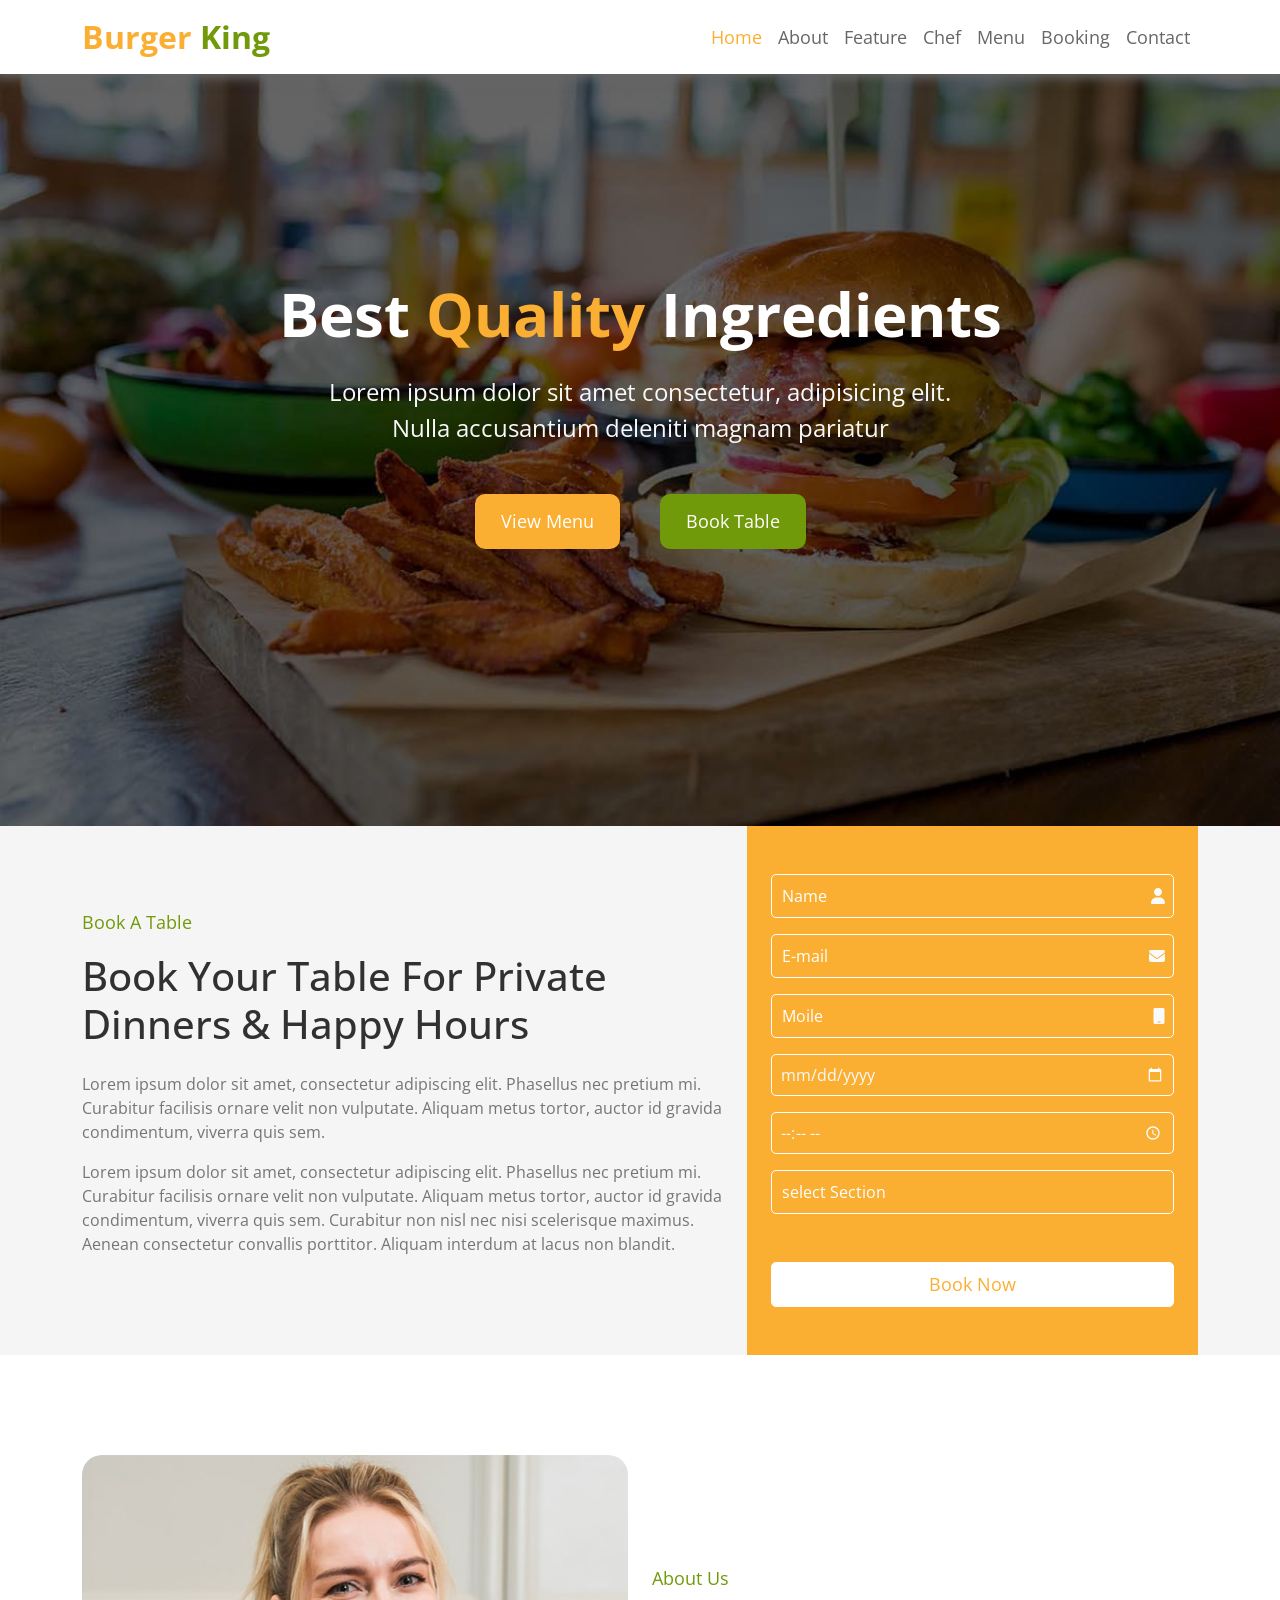
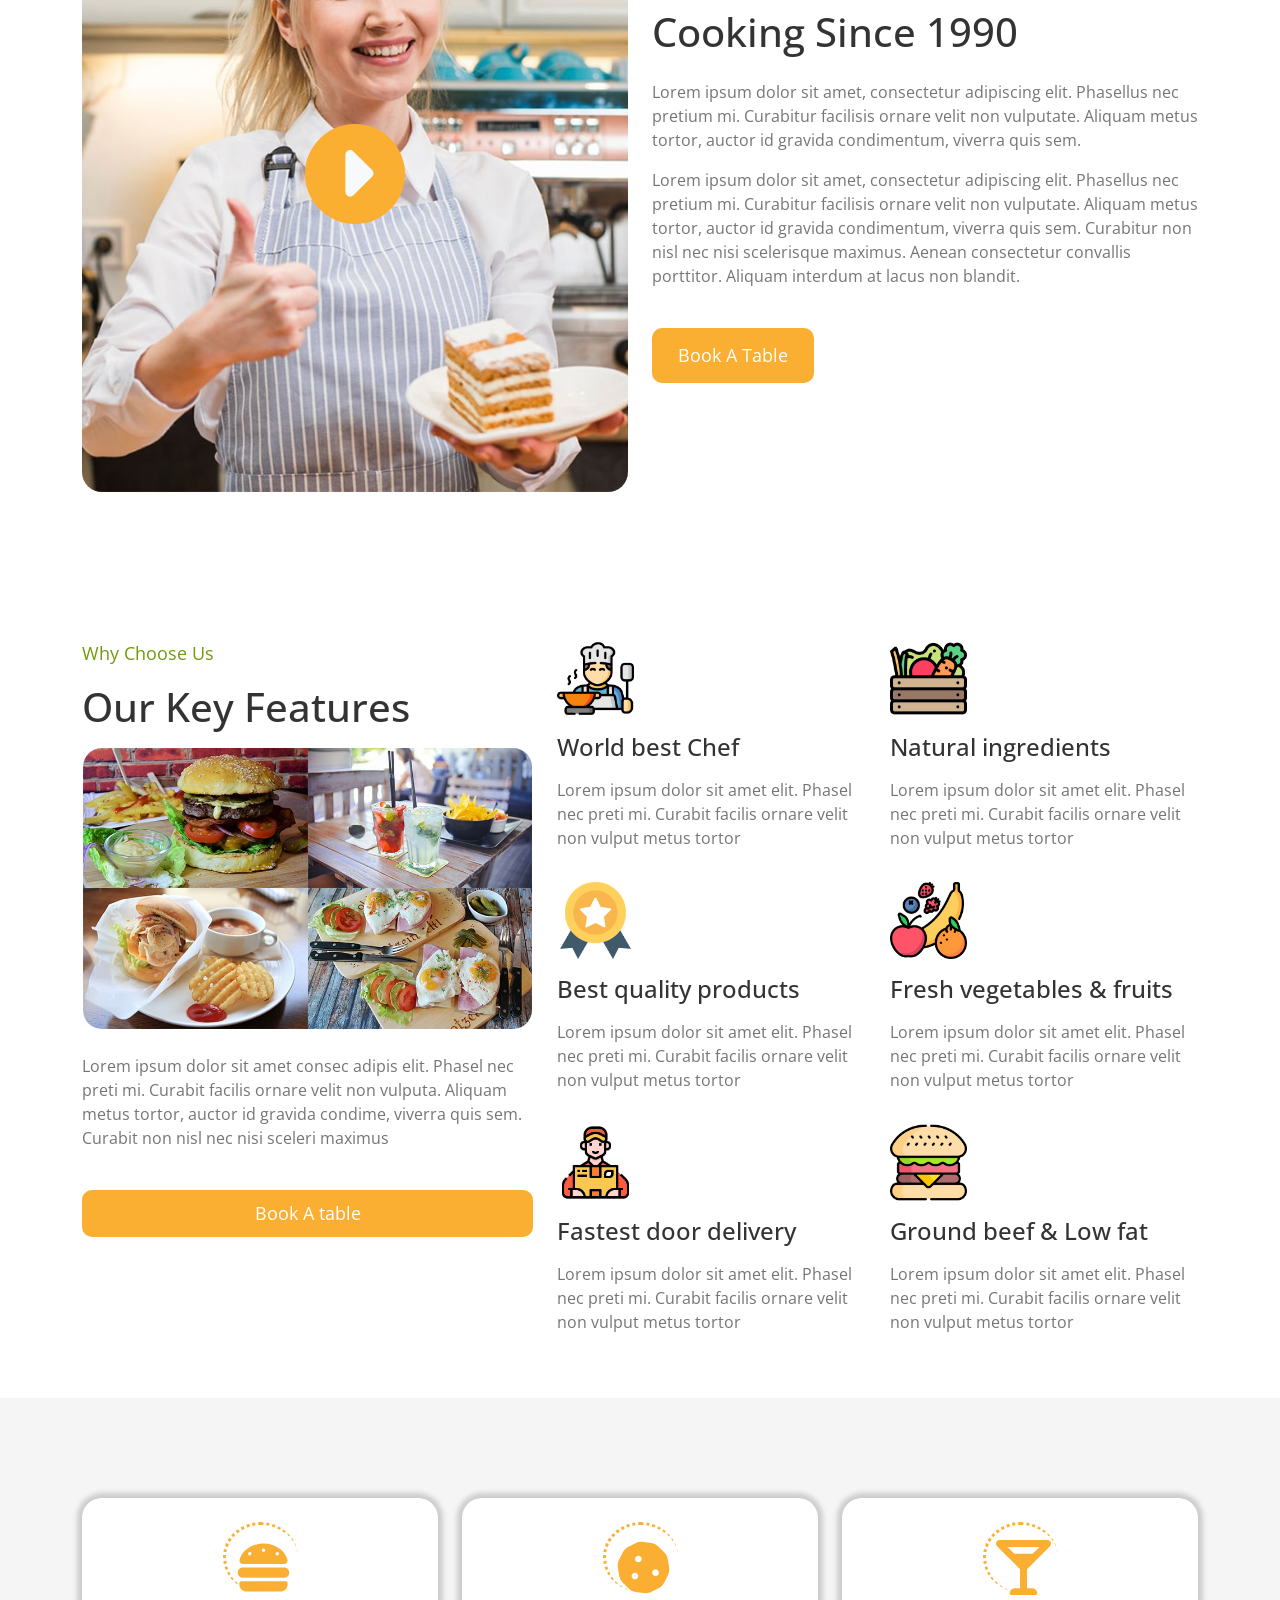
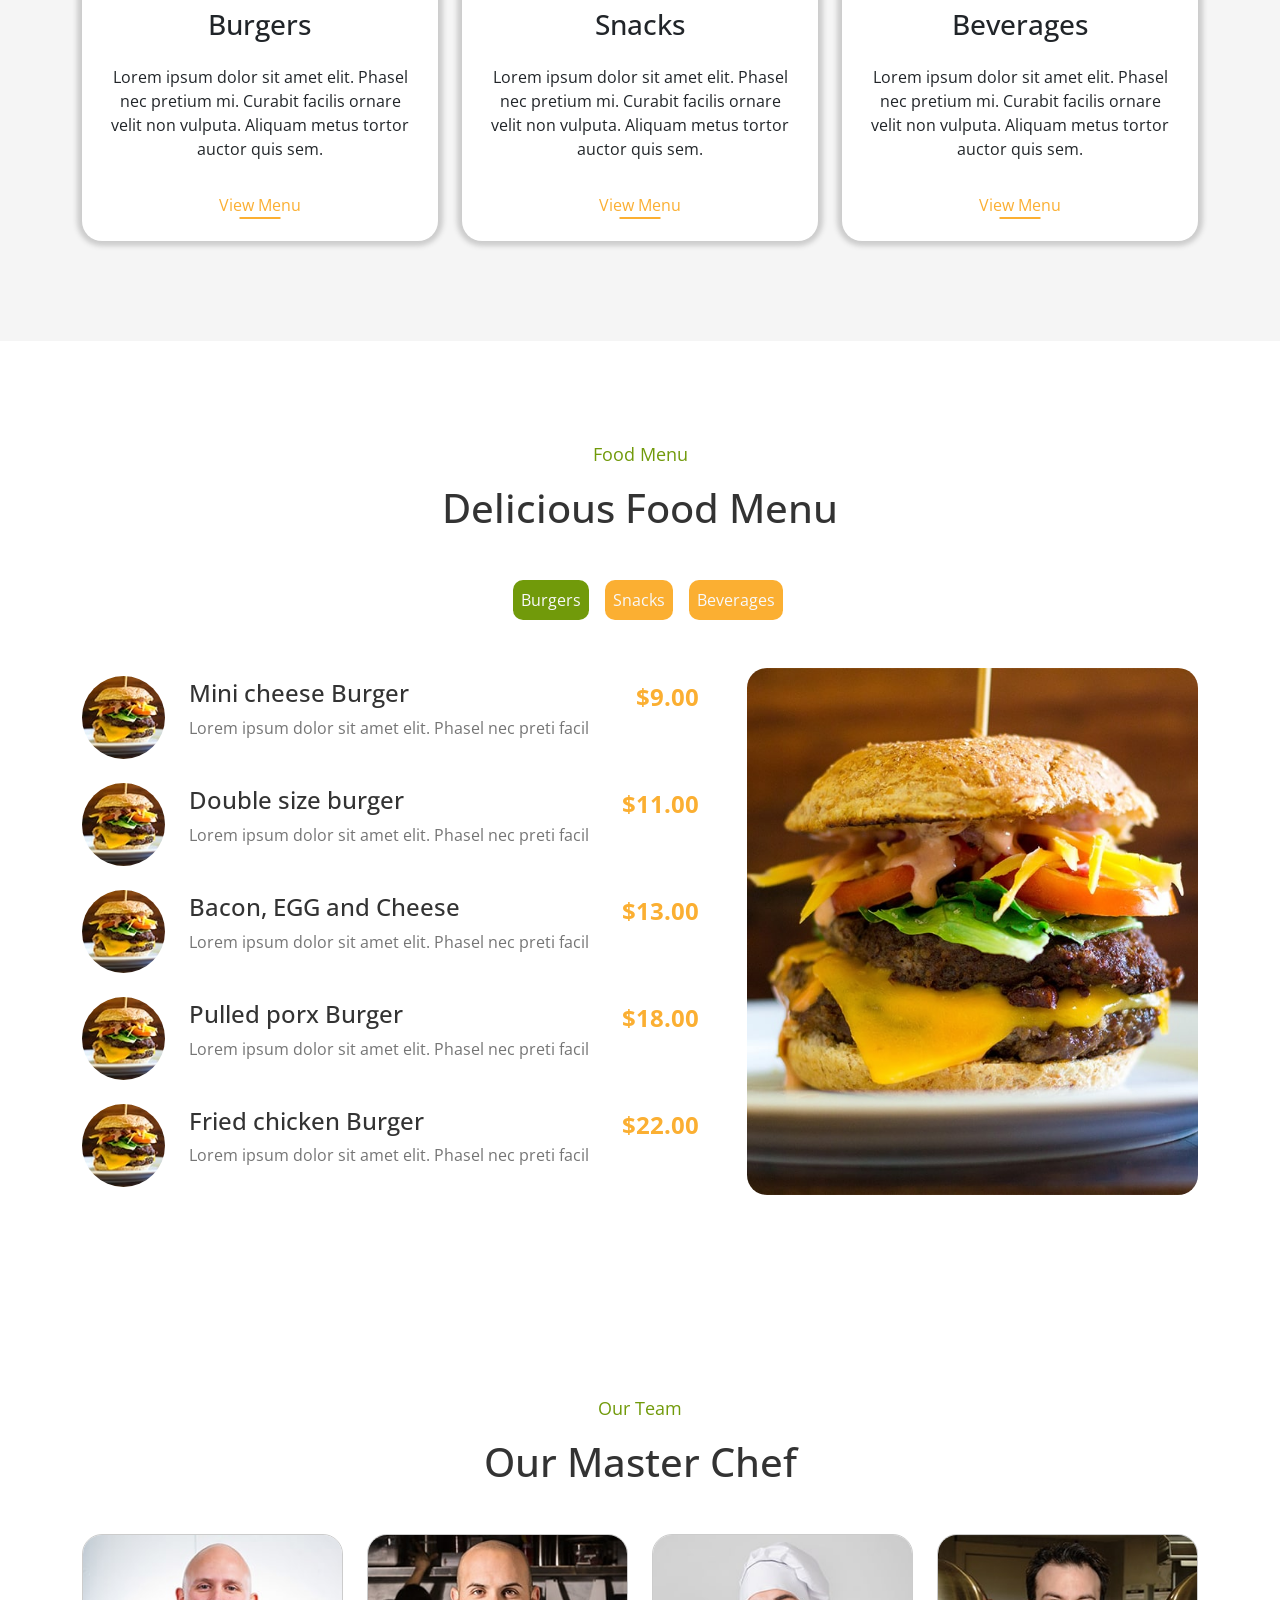
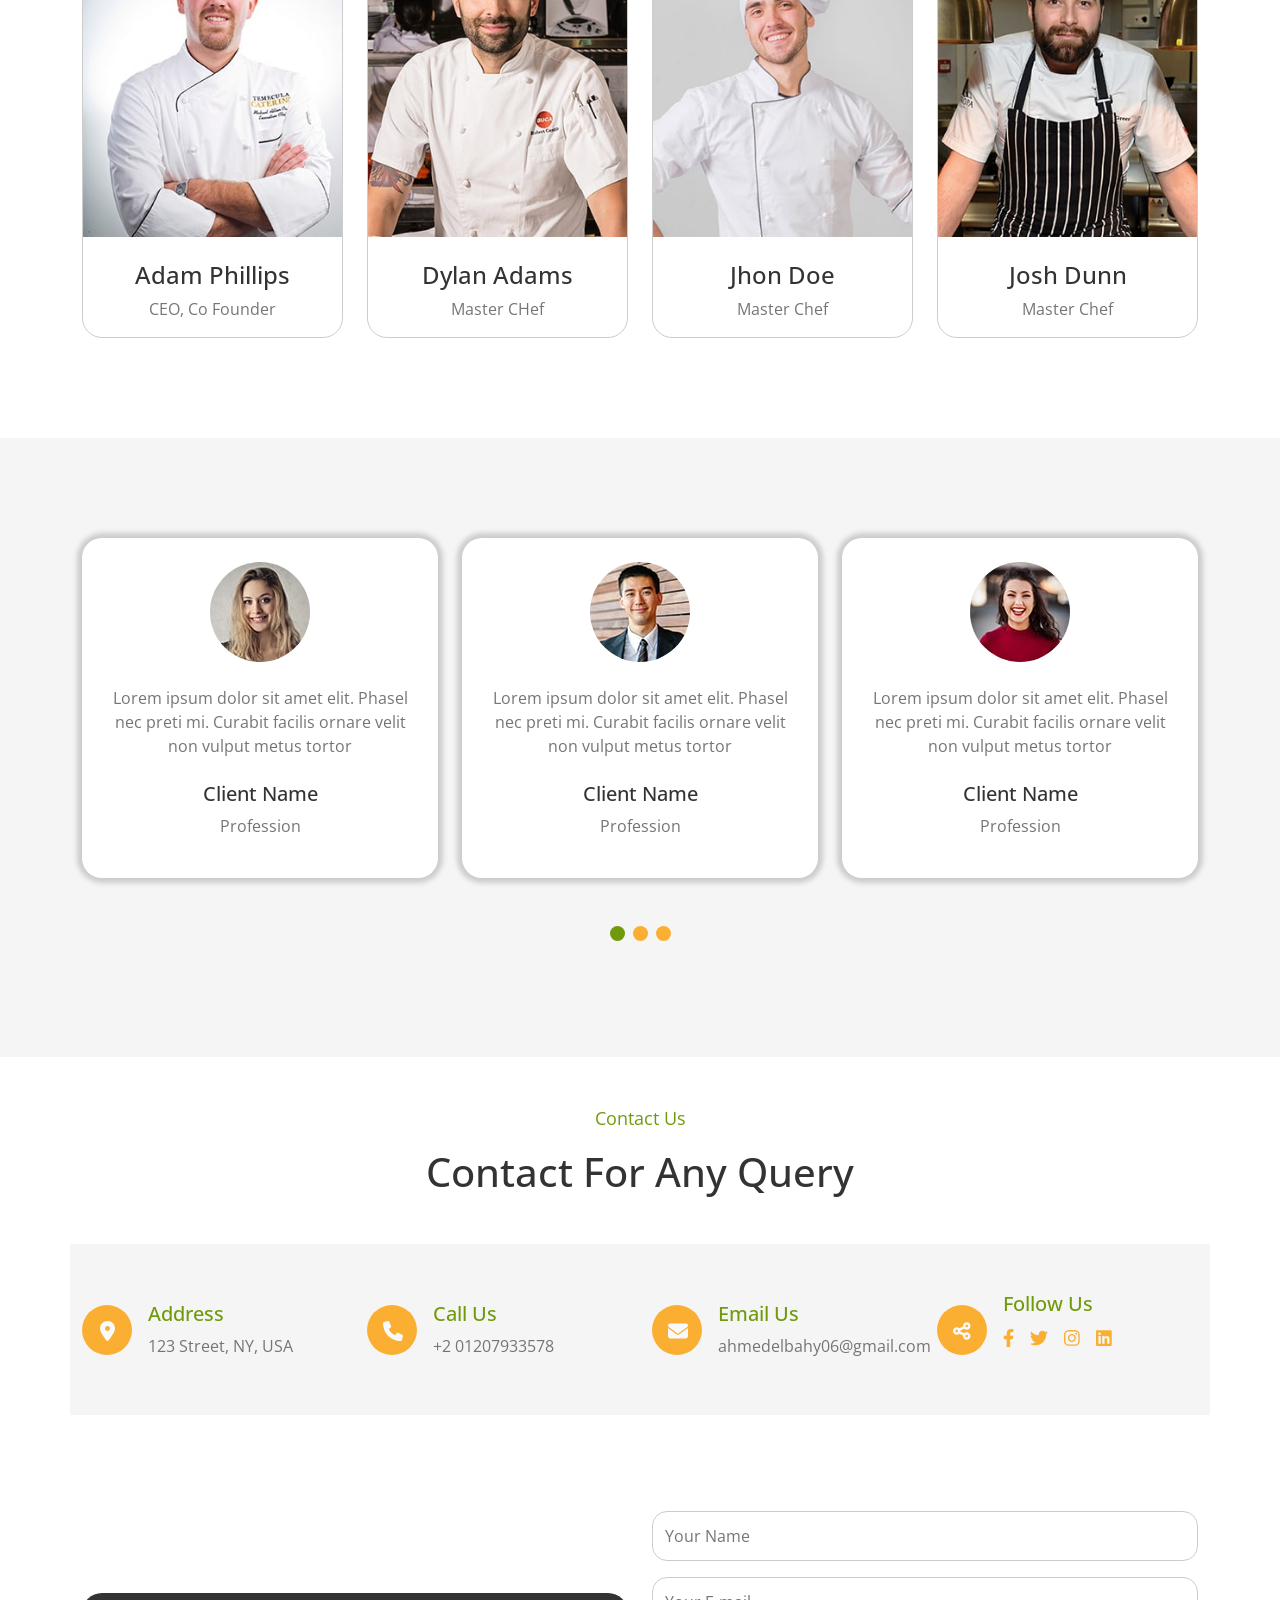
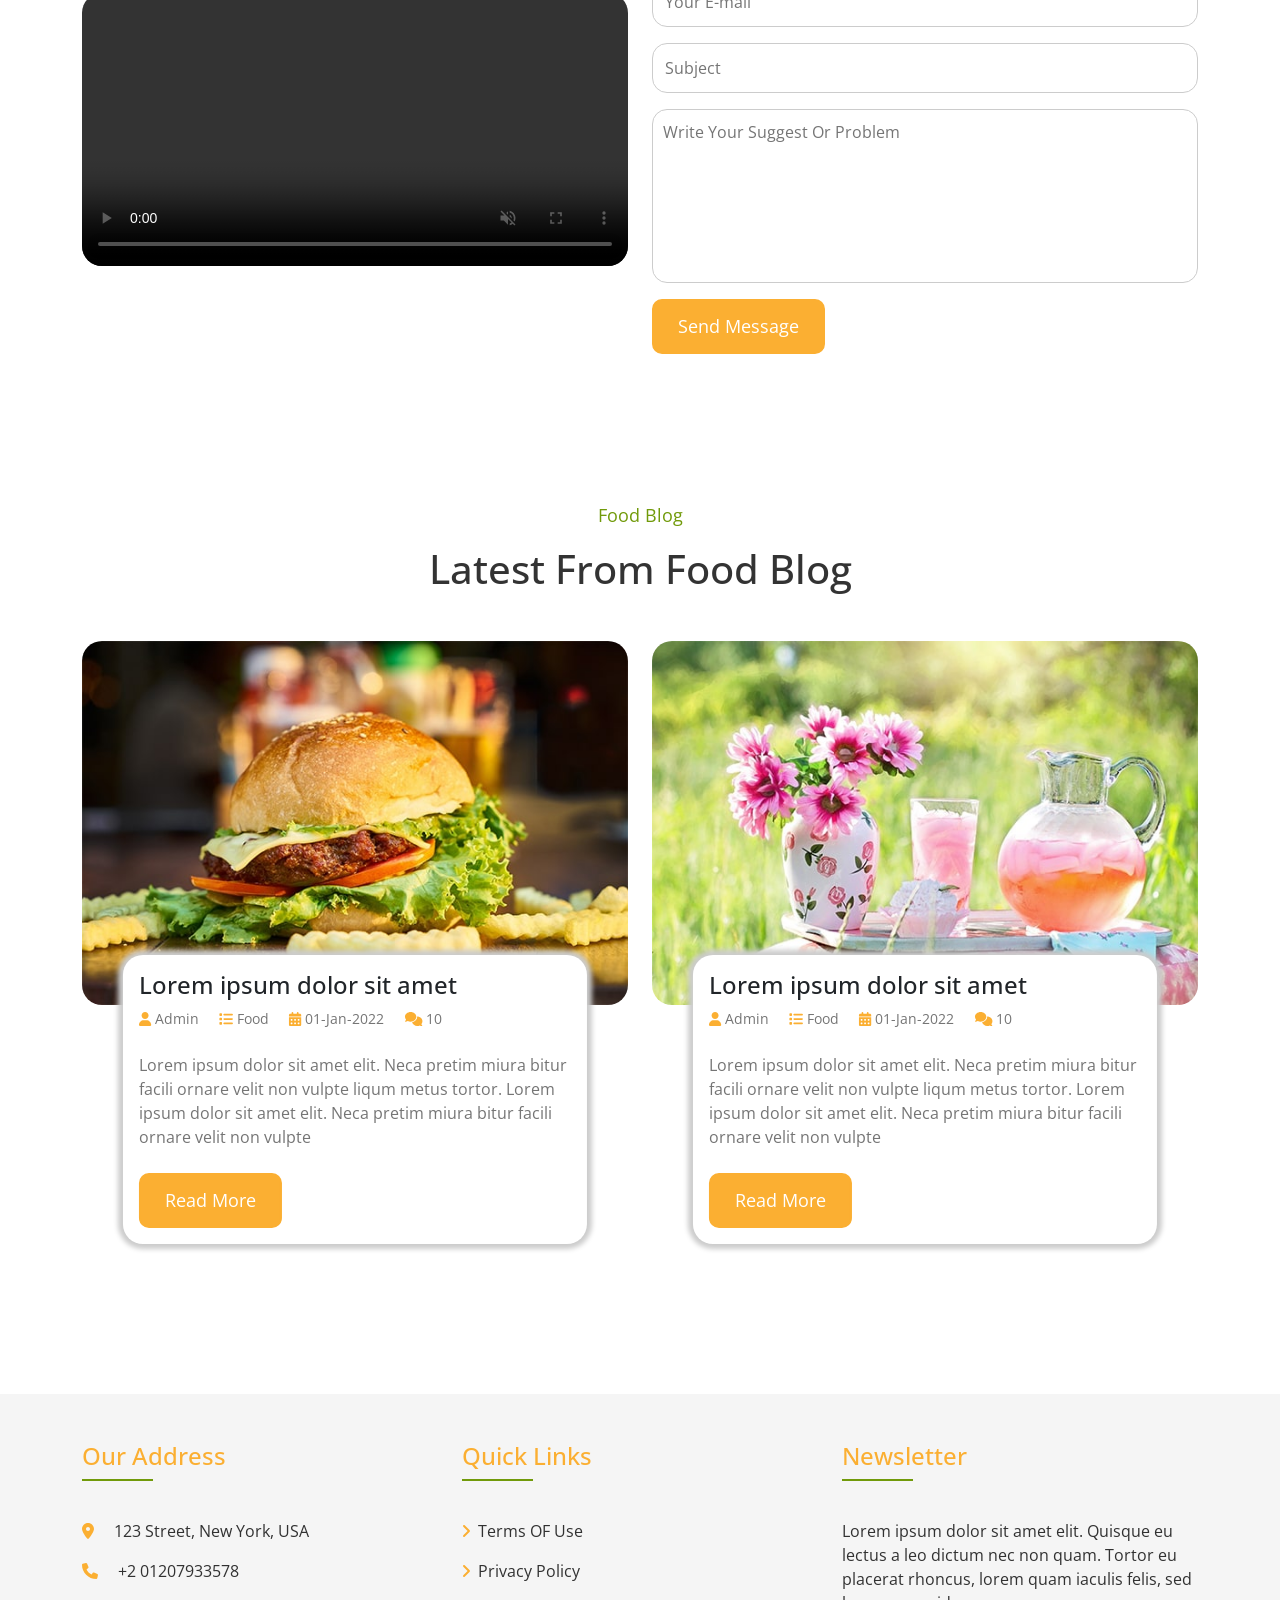
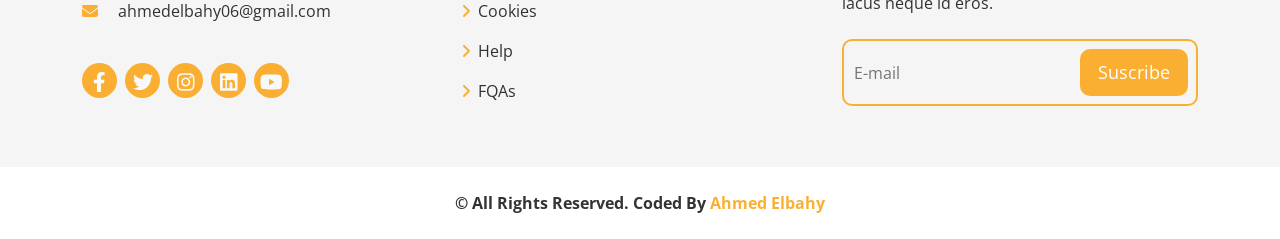
<file: index.html>
<!DOCTYPE html>
<html lang="en">

<head>
    <meta charset="UTF-8">
    <meta http-equiv="X-UA-Compatible" content="IE=edge">
    <meta name="viewport" content="width=device-width, initial-scale=1.0">
    <title>Burger King</title>
    <!-- CSS style -->
    <link rel="stylesheet" href="css/all.min.css">
    <link rel="stylesheet" href="css/bootstrap.min.css">
    <link rel="stylesheet" href="css/burger_king.css">
    <link rel="preconnect" href="https://fonts.googleapis.com">
    <link rel="preconnect" href="https://fonts.gstatic.com" crossorigin>
    <link href="https://fonts.googleapis.com/css2?family=Open+Sans:wght@300;400;500;600;700;800&display=swap"
        rel="stylesheet">
</head>

<body>
    <!-- Navbar -->
    <nav class="navbar navbar-expand-lg fixed-top w-100 bg-white">
        <div class="container">
            <a class="navbar-brand fs-2 fw-bold" href="#">Burger <span>King</span></a>
            <button class="navbar-toggler" type="button" data-bs-toggle="collapse"
                data-bs-target="#navbarSupportedContent" aria-controls="navbarSupportedContent" aria-expanded="false"
                aria-label="Toggle navigation">
                <i class="fa-solid fa-bars"></i>
            </button>
            <div class="collapse navbar-collapse" id="navbarSupportedContent">
                <ul class="navbar-nav ms-auto mb-2 mb-lg-0">
                    <li class="nav-item">
                        <a class="nav-link active" aria-current="page" href="#">Home</a>
                    </li>
                    <li class="nav-item">
                        <a class="nav-link" href="#about">About</a>
                    </li>
                    <li class="nav-item">
                        <a class="nav-link" href="#feature">Feature</a>
                    </li>
                    <li class="nav-item">
                        <a class="nav-link" href="#chef">Chef</a>
                    </li>
                    <li class="nav-item">
                        <a class="nav-link" href="#menu">Menu</a>
                    </li>
                    <li class="nav-item">
                        <a class="nav-link" href="#booking">Booking</a>
                    </li>
                    <li class="nav-item">
                        <a class="nav-link" href="#contact">Contact</a>
                    </li>
                </ul>
            </div>
        </div>
    </nav>
    <!-- Landing -->
    <div class="landing text-center position-relative d-flex justify-content-center align-items-center">
        <div class="container">
            <h2>Best <span>Quality</span> Ingredients</h2>
            <p class="text-light fs-4 mt-4 mb-5">Lorem ipsum dolor sit amet consectetur, adipisicing elit.<br> Nulla accusantium deleniti magnam pariatur</p>
            <div class="d-flex justify-content-center align-items-center gap-4 flex-wrap">
                <a class="btn main-btn me-3" href="#">View Menu</a>
                <a class="btn main-btn book" href="#">Book Table</a>
            </div>
        </div>
    </div>
    <!-- Booking -->
    <div class="booking" id="booking">
        <div class="container">
            <div class="row align-items-center">
                <div class="col-lg-7 mb-4 mb-lg-0">
                    <div class="booking-text text-center text-lg-start">
                        <div class="main-heading">
                            <p>Book A Table</p>
                            <h2>Book Your Table For Private Dinners & Happy Hours</h2>
                        </div>
                        <p class="mt-4">Lorem ipsum dolor sit amet, consectetur adipiscing elit. Phasellus nec pretium
                            mi. Curabitur facilisis ornare velit non vulputate. Aliquam metus tortor, auctor id gravida
                            condimentum, viverra quis sem.</p>
                        <p>Lorem ipsum dolor sit amet, consectetur adipiscing elit. Phasellus nec pretium mi. Curabitur
                            facilisis ornare velit non vulputate. Aliquam metus tortor, auctor id gravida condimentum,
                            viverra quis sem. Curabitur non nisl nec nisi scelerisque maximus. Aenean consectetur
                            convallis porttitor. Aliquam interdum at lacus non blandit.</p>
                    </div>
                </div>
                <div class="col-lg-5">
                    <div class="booking-form pt-5 pb-5 ps-4 pe-4">
                        <form name="booking" action="#">
                            <div class="enter-data d-flex justify-content-between align-items-center p-2 mb-3">
                                <input class="d-block w-100" type="text" placeholder="Name">
                                <i class="fa-solid fa-user text-light d-inline-block"></i>
                            </div>
                            <div class="enter-data d-flex justify-content-between align-items-center p-2 mb-3">
                                <input class="d-block w-100" type="email" placeholder="E-mail">
                                <i class="fa-solid fa-envelope text-light d-inline-block"></i>
                            </div>
                            <div class="enter-data d-flex justify-content-between align-items-center p-2 mb-3">
                                <input class="d-block w-100" type="tel" placeholder="Moile">
                                <i class="fa-solid fa-mobile text-light d-inline-block"></i>
                            </div>
                            <div class="enter-data d-flex justify-content-between align-items-center p-2 mb-3">
                                <input class="d-block w-100 text-light" type="date" placeholder="date">
                            </div>
                            <div class="enter-data d-flex justify-content-between align-items-center p-2 mb-3">
                                <input class="d-block w-100 text-light" type="time" placeholder="date">
                            </div>
                            <div class="enter-data d-flex justify-content-between align-items-center p-2 mb-5">
                                <input class="d-block w-100 text-light" list="kind" placeholder="select Section">
                                <datalist id="kind">
                                    <option value="Noraml" selected></option>
                                    <option value="Silver" selected></option>
                                    <option value="Vip" selected></option>
                                    <option value="Gold" selected></option>
                                </datalist>
                            </div>
                            <input class="d-block p-2 w-100" type="submit" value="Book Now">
                        </form>
                    </div>
                </div>
            </div>
        </div>
    </div>
    <!-- About -->
    <div class="about text-center text-lg-start" id="about">
        <div class="container">
            <div class="row align-items-center">
                <div class="col-lg-6 mb-5 mb-lg-0">
                    <div class="image position-relative">
                        <img class="img-fluid" src="images/about.jpg" alt="about">
                        <a class="btn rounded-circle d-block position-absolute d-flex align-items-center justify-content-center"
                            href="#"><i class="fa-solid fa-caret-right text-light "></i></a>
                    </div>
                </div>
                <div class="col-lg-6">
                    <div class="about-text">
                        <div class="main-heading">
                            <p>About Us</p>
                            <h2>Cooking Since 1990</h2>
                        </div>
                        <p class="mt-4">Lorem ipsum dolor sit amet, consectetur adipiscing elit. Phasellus nec pretium
                            mi. Curabitur facilisis ornare velit non vulputate. Aliquam metus tortor, auctor id gravida
                            condimentum, viverra quis sem.</p>
                        <p>Lorem ipsum dolor sit amet, consectetur adipiscing elit. Phasellus nec pretium mi. Curabitur
                            facilisis ornare velit non vulputate. Aliquam metus tortor, auctor id gravida condimentum,
                            viverra quis sem. Curabitur non nisl nec nisi scelerisque maximus. Aenean consectetur
                            convallis porttitor. Aliquam interdum at lacus non blandit.</p>
                        <a class="btn main-btn mt-4" href="#booking">Book A Table</a>
                    </div>
                </div>
            </div>
        </div>
    </div>
    <!-- Features -->
    <div class="feature pt-5 pb-5" id="feature">
        <div class="container">
            <div class="row">
                <div class="col-lg-5 mb-4 mb-lg-0">
                    <div class="feature-text">
                        <div class="main-heading">
                            <p>Why Choose Us</p>
                            <h2>Our Key Features</h2>
                        </div>
                        <div class="images mt-3 mb-4 d-flex flex-wrap overflow-hidden">
                            <div class="image overflow-hidden w-50">
                                <img class="img-fluid" src="images/feature-1.jpg" alt="feature">
                            </div>
                            <div class="image overflow-hidden w-50">
                                <img class="img-fluid" src="images/feature-2.jpg" alt="feature">
                            </div>
                            <div class="image overflow-hidden w-50">
                                <img class="img-fluid" src="images/feature-3.jpg" alt="feature">
                            </div>
                            <div class="image overflow-hidden w-50">
                                <img class="img-fluid" src="images/feature-4.jpg" alt="feature">
                            </div>
                        </div>
                        <p>Lorem ipsum dolor sit amet consec adipis elit. Phasel nec preti mi. Curabit facilis ornare
                            velit non vulputa. Aliquam metus tortor, auctor id gravida condime, viverra quis sem.
                            Curabit non nisl nec nisi sceleri maximus</p>
                        <a class="btn main-btn w-100 mt-4 p-2" href="#booking">Book A table</a>
                    </div>
                </div>
                <div class="col-lg-7">
                    <div class="feature-content text-center text-md-start">
                        <div class="row">
                            <div class="col-md-6 mb-3 mb-md-0">
                                <div
                                    class="feat d-flex flex-column justify-content-between align-items-center align-items-md-start position-relative">
                                    <img class="img-fluid w-25" src="images/cooking.png" alt="chef">
                                    <h4 class="mt-3 mb-3">World best Chef</h4>
                                    <p>Lorem ipsum dolor sit amet elit. Phasel nec preti mi. Curabit facilis ornare
                                        velit non vulput metus tortor</p>
                                </div>
                            </div>
                            <div class="col-md-6">
                                <div
                                    class="feat d-flex flex-column justify-content-between align-items-center align-items-md-start position-relative">
                                    <img class="img-fluid w-25" src="images/harvest.png" alt="chef">
                                    <h4 class="mt-3 mb-3">Natural ingredients</h4>
                                    <p>Lorem ipsum dolor sit amet elit. Phasel nec preti mi. Curabit facilis ornare
                                        velit non vulput metus tortor</p>
                                </div>
                            </div>
                        </div>
                        <div class="row mt-3 mb-3">
                            <div class="col-md-6 mb-3 mb-md-0">
                                <div
                                    class="feat d-flex flex-column justify-content-between align-items-center align-items-md-start position-relative">
                                    <img class="img-fluid w-25" src="images/medal.png" alt="chef">
                                    <h4 class="mt-3 mb-3">Best quality products</h4>
                                    <p>Lorem ipsum dolor sit amet elit. Phasel nec preti mi. Curabit facilis ornare
                                        velit non vulput metus tortor</p>
                                </div>
                            </div>
                            <div class="col-md-6">
                                <div
                                    class="feat d-flex flex-column justify-content-between align-items-center align-items-md-start position-relative">
                                    <img class="img-fluid w-25" src="images/fruits.png" alt="chef">
                                    <h4 class="mt-3 mb-3">Fresh vegetables & fruits</h4>
                                    <p>Lorem ipsum dolor sit amet elit. Phasel nec preti mi. Curabit facilis ornare
                                        velit non vulput metus tortor</p>
                                </div>
                            </div>
                        </div>
                        <div class="row">
                            <div class="col-md-6 mb-3 mb-md-0">
                                <div
                                    class="feat d-flex flex-column justify-content-between align-items-center align-items-md-start position-relative">
                                    <img class="img-fluid w-25" src="images/delivery-man.png" alt="chef">
                                    <h4 class="mt-3 mb-3">Fastest door delivery</h4>
                                    <p>Lorem ipsum dolor sit amet elit. Phasel nec preti mi. Curabit facilis ornare
                                        velit non vulput metus tortor</p>
                                </div>
                            </div>
                            <div class="col-md-6">
                                <div
                                    class="feat d-flex flex-column justify-content-between align-items-center align-items-md-start position-relative">
                                    <img class="img-fluid w-25" src="images/burger.png" alt="chef">
                                    <h4 class="mt-3 mb-3">Ground beef & Low fat</h4>
                                    <p>Lorem ipsum dolor sit amet elit. Phasel nec preti mi. Curabit facilis ornare
                                        velit non vulput metus tortor</p>
                                </div>
                            </div>
                        </div>
                    </div>
                </div>
            </div>
        </div>
    </div>
    <!-- Products -->
    <div class="products text-center">
        <div class="container">
            <div class="row align-items-center justify-content-center">
                <div class="col-lg-4 col-md-6 mb-4 mb-lg-0">
                    <div class="product bg-white p-4 d-flex flex-column gap-3 align-items-center">
                        <div class="icon">
                            <i class="fa-solid fa-burger product-icon d-block position-relative text-center"></i>
                        </div>
                        <h3>Burgers</h3>
                        <p>Lorem ipsum dolor sit amet elit. Phasel nec pretium mi. Curabit facilis ornare velit non
                            vulputa. Aliquam metus tortor auctor quis sem.</p>
                        <a class="d-block position-relative" href="#menu">View Menu</a>
                    </div>
                </div>
                <div class="col-lg-4 col-md-6 mb-4 mb-lg-0">
                    <div class="product bg-white p-4 d-flex flex-column gap-3 align-items-center">
                        <div class="icon">
                            <i class="fa-solid fa-cookie product-icon d-block position-relative text-center"></i>
                        </div>
                        <h3>Snacks</h3>
                        <p>Lorem ipsum dolor sit amet elit. Phasel nec pretium mi. Curabit facilis ornare velit non
                            vulputa. Aliquam metus tortor auctor quis sem.</p>
                        <a class="d-block position-relative" href="#menu">View Menu</a>
                    </div>
                </div>
                <div class="col-lg-4 col-md-6">
                    <div class="product bg-white p-4 d-flex flex-column gap-3 align-items-center">
                        <div class="icon">
                            <i class="fa-solid fa-martini-glass product-icon d-block position-relative text-center"></i>
                        </div>
                        <h3>Beverages</h3>
                        <p>Lorem ipsum dolor sit amet elit. Phasel nec pretium mi. Curabit facilis ornare velit non
                            vulputa. Aliquam metus tortor auctor quis sem.</p>
                        <a class="d-block position-relative" href="#menu">View Menu</a>
                    </div>
                </div>
            </div>
        </div>
    </div>
    <!-- Menu -->
    <div class="menu" id="menu">
        <div class="container">
            <div class="main-heading text-center">
                <p>Food Menu</p>
                <h2>Delicious Food Menu</h2>
            </div>
            <ul class="text-center mt-5 mb-5 d-flex align-items-center justify-content-center">
                <li class="d-block p-2 active position-relative">
                    <a class="text-light" href="#">Burgers</a>
                    <div class="num text-center text-light position-absolute">
                        5
                    </div>
                </li>
                <li class="d-block p-2 ms-3 me-3 position-relative">
                    <a class="text-light" href="#">Snacks</a>
                    <div class="num text-center text-light position-absolute">
                        10
                    </div>
                </li>
                <li class="d-block p-2 me-3 position-relative">
                    <a class="text-light" href="#">Beverages</a>
                    <div class="num text-center text-light position-absolute">
                        20
                    </div>
                </li>
            </ul>
            <div class="row align-items-center">
                <div class="col-lg-7">
                    <div class="menu-content">
                        <div class="row w-100 align-items-center mb-4">
                            <div class="col-sm-2">
                                <div class="menu-img">
                                    <img class="img-fluid rounded-circle" src="images/menu-burger.jpg" alt="menu">
                                </div>
                            </div>
                            <div class="col-sm-10">
                                <div class="menu-item">
                                    <div class="item-info w-100 d-flex justify-content-between">
                                        <div class="item-name">
                                            <h4>Mini cheese Burger</h4>
                                            <p>Lorem ipsum dolor sit amet elit. Phasel nec preti facil</p>
                                        </div>
                                        <div class="item-price fs-4 fw-bold">
                                            $9.00
                                        </div>
                                    </div>
                                </div>
                            </div>
                        </div>
                        <div class="row w-100 align-items-center mb-4">
                            <div class="col-sm-2">
                                <div class="menu-img">
                                    <img class="img-fluid rounded-circle" src="images/menu-burger.jpg" alt="menu">
                                </div>
                            </div>
                            <div class="col-sm-10">
                                <div class="menu-item">
                                    <div class="item-info w-100 d-flex justify-content-between">
                                        <div class="item-name">
                                            <h4>Double size burger</h4>
                                            <p>Lorem ipsum dolor sit amet elit. Phasel nec preti facil</p>
                                        </div>
                                        <div class="item-price fs-4 fw-bold">
                                            $11.00
                                        </div>
                                    </div>
                                </div>
                            </div>
                        </div>
                        <div class="row w-100 align-items-center mb-4">
                            <div class="col-sm-2">
                                <div class="menu-img">
                                    <img class="img-fluid rounded-circle" src="images/menu-burger.jpg" alt="menu">
                                </div>
                            </div>
                            <div class="col-sm-10">
                                <div class="menu-item">
                                    <div class="item-info w-100 d-flex justify-content-between">
                                        <div class="item-name">
                                            <h4>Bacon, EGG and Cheese</h4>
                                            <p>Lorem ipsum dolor sit amet elit. Phasel nec preti facil</p>
                                        </div>
                                        <div class="item-price fs-4 fw-bold">
                                            $13.00
                                        </div>
                                    </div>
                                </div>
                            </div>
                        </div>
                        <div class="row w-100 align-items-center mb-4">
                            <div class="col-sm-2">
                                <div class="menu-img">
                                    <img class="img-fluid rounded-circle" src="images/menu-burger.jpg" alt="menu">
                                </div>
                            </div>
                            <div class="col-sm-10">
                                <div class="menu-item">
                                    <div class="item-info w-100 d-flex justify-content-between">
                                        <div class="item-name">
                                            <h4>Pulled porx Burger</h4>
                                            <p>Lorem ipsum dolor sit amet elit. Phasel nec preti facil</p>
                                        </div>
                                        <div class="item-price fs-4 fw-bold">
                                            $18.00
                                        </div>
                                    </div>
                                </div>
                            </div>
                        </div>
                        <div class="row w-100 align-items-center">
                            <div class="col-sm-2">
                                <div class="menu-img">
                                    <img class="img-fluid rounded-circle" src="images/menu-burger.jpg" alt="menu">
                                </div>
                            </div>
                            <div class="col-sm-10">
                                <div class="menu-item">
                                    <div class="item-info w-100 d-flex justify-content-between">
                                        <div class="item-name">
                                            <h4>Fried chicken Burger</h4>
                                            <p>Lorem ipsum dolor sit amet elit. Phasel nec preti facil</p>
                                        </div>
                                        <div class="item-price fs-4 fw-bold">
                                            $22.00
                                        </div>
                                    </div>
                                </div>
                            </div>
                        </div>
                    </div>
                </div>
                <div class="col-lg-5 d-none d-lg-block">
                    <div class="menu-image">
                        <img class="img-fluid" src="images/menu-burger-img.jpg" alt="menu">
                    </div>
                </div>
            </div>
        </div>
    </div>
    <!-- Chef -->
    <div class="chef text-center" id="chef">
        <div class="container">
            <div class="main-heading mb-5">
                <p>Our Team</p>
                <h2>Our Master Chef</h2>
            </div>
            <div class="row justify-content-center align-items-center">
                <div class="col-lg-3 col-md-6 mb-4 mb-lg-0">
                    <div class="member overflow-hidden">
                        <div class="image mb-4 overflow-hidden position-relative">
                            <img class="img-fluid w-100 d-block position-relative" src="images/team-1.jpg" alt="chef">
                            <ul
                                class="member-links list-unstyled position-absolute p-0 text-center text-light d-flex align-items-center gap-2">
                                <li class="p-1 rounded-circle">
                                    <a class="text-light fs-4" href="#"><i class="fa-brands fa-facebook-f"></i></a>
                                </li>
                                <li class="p-1 rounded-circle">
                                    <a class="text-light fs-4" href="#"><i class="fa-brands fa-twitter"></i></a>
                                </li>
                                <li class="p-1 rounded-circle">
                                    <a class="text-light fs-4" href="#"><i class="fa-brands fa-instagram"></i></a>
                                </li>
                                <li class="p-1 rounded-circle">
                                    <a class="text-light fs-4" href="#"><i class="fa-brands fa-linkedin"></i></a>
                                </li>
                            </ul>
                        </div>
                        <div class="member-info">
                            <h4>Adam Phillips</h4>
                            <p>CEO, Co Founder</p>
                        </div>
                    </div>
                </div>
                <div class="col-lg-3 col-md-6 mb-4 mb-lg-0">
                    <div class="member overflow-hidden">
                        <div class="image mb-4 overflow-hidden position-relative">
                            <img class="img-fluid w-100 d-block position-relative" src="images/team-2.jpg" alt="chef">
                            <ul
                                class="member-links list-unstyled position-absolute p-0 text-center text-light d-flex align-items-center gap-2">
                                <li class="p-1 rounded-circle">
                                    <a class="text-light fs-4" href="#"><i class="fa-brands fa-facebook-f"></i></a>
                                </li>
                                <li class="p-1 rounded-circle">
                                    <a class="text-light fs-4" href="#"><i class="fa-brands fa-twitter"></i></a>
                                </li>
                                <li class="p-1 rounded-circle">
                                    <a class="text-light fs-4" href="#"><i class="fa-brands fa-instagram"></i></a>
                                </li>
                                <li class="p-1 rounded-circle">
                                    <a class="text-light fs-4" href="#"><i class="fa-brands fa-linkedin"></i></a>
                                </li>
                            </ul>
                        </div>
                        <div class="member-info">
                            <h4>Dylan Adams</h4>
                            <p>Master CHef</p>
                        </div>
                    </div>
                </div>
                <div class="col-lg-3 col-md-6 mb-4 mb-md-0">
                    <div class="member overflow-hidden">
                        <div class="image mb-4 overflow-hidden position-relative">
                            <img class="img-fluid w-100 d-block position-relative" src="images/team-3.jpg" alt="chef">
                            <ul
                                class="member-links list-unstyled position-absolute p-0 text-center text-light d-flex align-items-center gap-2">
                                <li class="p-1 rounded-circle">
                                    <a class="text-light fs-4" href="#"><i class="fa-brands fa-facebook-f"></i></a>
                                </li>
                                <li class="p-1 rounded-circle">
                                    <a class="text-light fs-4" href="#"><i class="fa-brands fa-twitter"></i></a>
                                </li>
                                <li class="p-1 rounded-circle">
                                    <a class="text-light fs-4" href="#"><i class="fa-brands fa-instagram"></i></a>
                                </li>
                                <li class="p-1 rounded-circle">
                                    <a class="text-light fs-4" href="#"><i class="fa-brands fa-linkedin"></i></a>
                                </li>
                            </ul>
                        </div>
                        <div class="member-info">
                            <h4>Jhon Doe</h4>
                            <p>Master Chef</p>
                        </div>
                    </div>
                </div>
                <div class="col-lg-3 col-md-6">
                    <div class="member overflow-hidden">
                        <div class="image mb-4 overflow-hidden position-relative">
                            <img class="img-fluid w-100 d-block position-relative" src="images/team-4.jpg" alt="chef">
                            <ul
                                class="member-links list-unstyled position-absolute p-0 text-center text-light d-flex align-items-center gap-2">
                                <li class="p-1 rounded-circle">
                                    <a class="text-light fs-4" href="#"><i class="fa-brands fa-facebook-f"></i></a>
                                </li>
                                <li class="p-1 rounded-circle">
                                    <a class="text-light fs-4" href="#"><i class="fa-brands fa-twitter"></i></a>
                                </li>
                                <li class="p-1 rounded-circle">
                                    <a class="text-light fs-4" href="#"><i class="fa-brands fa-instagram"></i></a>
                                </li>
                                <li class="p-1 rounded-circle">
                                    <a class="text-light fs-4" href="#"><i class="fa-brands fa-linkedin"></i></a>
                                </li>
                            </ul>
                        </div>
                        <div class="member-info">
                            <h4>Josh Dunn</h4>
                            <p>Master Chef</p>
                        </div>
                    </div>
                </div>
            </div>
        </div>
    </div>
    <!-- Testimonials -->
    <div class="testimonials text-center">
        <div class="container">
            <div class="row align-items-center justify-content-center">
                <div class="col-lg-4 col-md-6 mb-4 mb-lg-0">
                    <div class="testi bg-white p-4">
                        <img class="img-fluid rounded-circle" src="images/testimonial-1.jpg" alt="testimonials">
                        <p class="mt-4 mb-4">Lorem ipsum dolor sit amet elit. Phasel nec preti mi. Curabit facilis
                            ornare velit non vulput metus tortor</p>
                        <h5>Client Name</h5>
                        <p>Profession</p>
                    </div>
                </div>
                <div class="col-lg-4 col-md-6 mb-4 mb-lg-0">
                    <div class="testi bg-white p-4">
                        <img class="img-fluid rounded-circle" src="images/testimonial-2.jpg" alt="testimonials">
                        <p class="mt-4 mb-4">Lorem ipsum dolor sit amet elit. Phasel nec preti mi. Curabit facilis
                            ornare velit non vulput metus tortor</p>
                        <h5>Client Name</h5>
                        <p>Profession</p>
                    </div>
                </div>
                <div class="col-lg-4 col-md-6">
                    <div class="testi bg-white p-4">
                        <img class="img-fluid rounded-circle" src="images/testimonial-3.jpg" alt="testimonials">
                        <p class="mt-4 mb-4">Lorem ipsum dolor sit amet elit. Phasel nec preti mi. Curabit facilis
                            ornare velit non vulput metus tortor</p>
                        <h5>Client Name</h5>
                        <p>Profession</p>
                    </div>
                </div>
            </div>
            <ul class="list-unstyled mt-5 d-flex justify-content-center align-items-center gap-2">
                <li class="rounded-circle active"></li>
                <li class="rounded-circle"></li>
                <li class="rounded-circle"></li>
            </ul>
        </div>
    </div>
    <!-- Contact Us -->
    <div class="contact-us pt-5 pb-5" id="contact">
        <div class="main-heading text-center mb-5">
            <p>Contact Us</p>
            <h2>Contact For Any Query</h2>
        </div>
        <div class="container pt-5 pb-5">
            <div class="row align-items-center justify-content-center">
                <div class="col-lg-3 col-md-6 mb-4 mb-lg-0">
                    <div class="contact d-flex gap-3 align-items-center">
                        <div class="contact-icon text-center rounded-circle p-3">
                            <i class="fa-solid fa-location-dot text-light lh-base fs-5"></i>
                        </div>
                        <div class="contact-info">
                            <h5>Address</h5>
                            <p class="m-0">123 Street, NY, USA</p>
                        </div>
                    </div>
                </div>
                <div class="col-lg-3 col-md-6 mb-4 mb-lg-0">
                    <div class="contact d-flex gap-3 align-items-center">
                        <div class="contact-icon text-center rounded-circle p-3">
                            <i class="fa-solid fa-phone text-light lh-base fs-5"></i>
                        </div>
                        <div class="contact-info">
                            <h5>Call Us</h5>
                            <p class="m-0">+2 01207933578</p>
                        </div>
                    </div>
                </div>
                <div class="col-lg-3 col-md-6 mb-4 mb-lg-0">
                    <div class="contact d-flex gap-3 align-items-center">
                        <div class="contact-icon text-center rounded-circle p-3">
                            <i class="fa-solid fa-envelope text-light lh-base fs-5"></i>
                        </div>
                        <div class="contact-info">
                            <h5>Email Us</h5>
                            <p class="m-0">ahmedelbahy06@gmail.com</p>
                        </div>
                    </div>
                </div>
                <div class="col-lg-3 col-md-6 mb-4 mb-lg-0">
                    <div class="contact d-flex gap-3 align-items-center">
                        <div class="contact-icon text-center rounded-circle p-3">
                            <i class="fa-solid fa-share-nodes text-light lh-base fs-5"></i>
                        </div>
                        <div class="contact-info">
                            <h5>Follow Us</h5>
                            <ul class="list-unstyled d-flex gap-3 align-items-center justify-content-center">
                                <li><a href="#"><i class="fa-brands fa-facebook-f"></i></a></li>
                                <li><a href="#"><i class="fa-brands fa-twitter"></i></a></li>
                                <li><a href="#"><i class="fa-brands fa-instagram"></i></a></li>
                                <li><a href="#"><i class="fa-brands fa-linkedin"></i></a></li>
                            </ul>
                        </div>
                    </div>
                </div>
            </div>
        </div>
    </div>
    <!-- Suggest  -->
    <div class="suggest pt-5 pb-5">
        <div class="container">
            <div class="row align-items-center">
                <div class="col-md-6 mb-4 mb-md-0">
                    <div class="suggest-video">
                        <video controls loop autoplay muted>
                            <source src="images/short video animation ad.mp4" type="video/mp4">
                        </video>
                    </div>
                </div>
                <div class="col-md-6">
                    <div class="suggest-form">
                        <form name="suggest" action="#">
                            <div class="suggest-data w-100 p-2 mb-3">
                                <input class="w-100 p-1" type="text" placeholder="Your Name">
                            </div>
                            <div class="suggest-data w-100 p-2 mb-3">
                                <input class="w-100 p-1" type="email" placeholder="Your E-mail">
                            </div>
                            <div class="suggest-data w-100 p-2 mb-3">
                                <input class="w-100 p-1" type="text" placeholder="Subject">
                            </div>
                            <div class="suggest-data w-100 p-2 mb-3">
                                <textarea placeholder="Write Your Suggest Or Problem"></textarea>
                            </div>
                            <div class="send-data">
                                <input type="submit" value="Send Message">
                            </div>
                        </form>
                    </div>
                </div>
            </div>
        </div>
    </div>
    <!-- Blogs -->
    <div class="blogs" id="blog">
        <div class="container">
            <div class="main-heading text-center mb-5">
                <p>Food Blog</p>
                <h2>Latest From Food Blog</h2>
            </div>
            <div class="row">
                <div class="col-lg-6 mb-4 mb-lg-0">
                    <div class="blog">
                        <div class="image">
                            <img class="img-fluid w-100" src="images/blog-1.jpg" alt="blog">
                        </div>
                        <div class="blog-text bg-white p-3 position-relative">
                            <h4>Lorem ipsum dolor sit amet</h4>
                            <p>
                                <span><i class="fa-solid fa-user"></i></span> Admin
                                <span class="ms-3"><i class="fa-solid fa-list"></i></i></span> Food
                                <span class="ms-3"><i class="fa-solid fa-calendar-days"></i></span> 01-Jan-2022
                                <span class="ms-3"><i class="fa-solid fa-comments"></i></span> 10
                            </p>
                            <p class="fs-6 mt-4 mb-4">Lorem ipsum dolor sit amet elit. Neca pretim miura bitur facili
                                ornare velit non vulpte liqum metus tortor. Lorem ipsum dolor sit amet elit. Neca pretim
                                miura bitur facili ornare velit non vulpte</p>
                            <a class="btn main-btn" href="#">Read More</a>
                        </div>
                    </div>
                </div>
                <div class="col-lg-6 mb-4 mb-lg-0">
                    <div class="blog">
                        <div class="image">
                            <img class="img-fluid w-100" src="images/blog-2.jpg" alt="blog">
                        </div>
                        <div class="blog-text bg-white p-3 position-relative">
                            <h4>Lorem ipsum dolor sit amet</h4>
                            <p>
                                <span><i class="fa-solid fa-user"></i></span> Admin
                                <span class="ms-3"><i class="fa-solid fa-list"></i></i></span> Food
                                <span class="ms-3"><i class="fa-solid fa-calendar-days"></i></span> 01-Jan-2022
                                <span class="ms-3"><i class="fa-solid fa-comments"></i></span> 10
                            </p>
                            <p class="fs-6 mt-4 mb-4">Lorem ipsum dolor sit amet elit. Neca pretim miura bitur facili
                                ornare velit non vulpte liqum metus tortor. Lorem ipsum dolor sit amet elit. Neca pretim
                                miura bitur facili ornare velit non vulpte</p>
                            <a class="btn main-btn" href="#">Read More</a>
                        </div>
                    </div>
                </div>
            </div>
        </div>
    </div>
    <!-- Footer -->
    <div class="footer pt-5 pb-5">
        <div class="container">
            <div class="row justify-content-center">
                <div class="col-lg-4 col-md-6 mb-4 mb-lg-0">
                    <div class="adress">
                        <h4>Our Address</h4>
                        <div class="adress-data mt-5 mb-4">
                            <i class="fa-solid fa-location-dot me-3"></i>
                            <p class="d-inline-block">123 Street, New York, USA</p>
                            <br>
                            <i class="fa-solid fa-phone me-3"></i>
                            <p class="d-inline-block">+2 01207933578</p>
                            <br>
                            <i class="fa-solid fa-envelope me-3"></i>
                            <p class="d-inline-block">ahmedelbahy06@gmail.com</p>
                        </div>
                        <ul class="adress-links list-unstyled text-center text-light d-flex align-items-center gap-2">
                            <li class="p-1 rounded-circle">
                                <a class="text-light fs-5" href="#"><i class="fa-brands fa-facebook-f"></i></a>
                            </li>
                            <li class="p-1 rounded-circle">
                                <a class="text-light fs-5" href="#"><i class="fa-brands fa-twitter"></i></a>
                            </li>
                            <li class="p-1 rounded-circle">
                                <a class="text-light fs-5" href="#"><i class="fa-brands fa-instagram"></i></a>
                            </li>
                            <li class="p-1 rounded-circle">
                                <a class="text-light fs-5" href="#"><i class="fa-brands fa-linkedin"></i></a>
                            </li>
                            <li class="p-1 rounded-circle">
                                <a class="text-light fs-5" href="#"><i class="fa-brands fa-youtube"></i></a>
                            </li>
                        </ul>
                    </div>
                </div>
                <div class="col-lg-4 col-md-6 mb-4 mb-lg-0">
                    <div class="quick-links">
                        <h4>Quick Links</h4>
                        <ul class="list-unstyled mt-5 d-flex flex-column gap-3">
                            <li><i class="fa-solid fa-angle-right me-2"></i><a href="#">Terms OF Use</a></li>
                            <li><i class="fa-solid fa-angle-right me-2"></i><a href="#">Privacy Policy</a></li>
                            <li><i class="fa-solid fa-angle-right me-2"></i><a href="#">Cookies</a></li>
                            <li><i class="fa-solid fa-angle-right me-2"></i><a href="#">Help</a></li>
                            <li><i class="fa-solid fa-angle-right me-2"></i><a href="#">FQAs</a></li>
                        </ul>
                    </div>
                </div>
                <div class="col-lg-4 col-md-6">
                    <div class="newsletter">
                        <h4>Newsletter</h4>
                        <p class="mt-5 mb-4">Lorem ipsum dolor sit amet elit. Quisque eu lectus a leo dictum nec non
                            quam. Tortor eu placerat rhoncus, lorem quam iaculis felis, sed lacus neque id eros.</p>
                        <form name="subs" action="#">
                            <div class="subs p-2 d-flex align-items-center justify-content-between">
                                <input class="d-block" type="email" placeholder="E-mail">
                                <input class="d-block" type="submit" value="Suscribe">
                            </div>
                        </form>
                    </div>
                </div>
            </div>
        </div>
    </div>
    <!-- End  -->
    <div class="end text-center pt-4 pb-4">
        <div class="container fw-bold">&copy; All Rights Reserved. Coded By <span>Ahmed Elbahy</span>
        </div>
    </div>
    <script src="js/all.min.js"></script>
    <script src="js/bootstrap.bundle.min.js"></script>
</body>

</html>
</file>
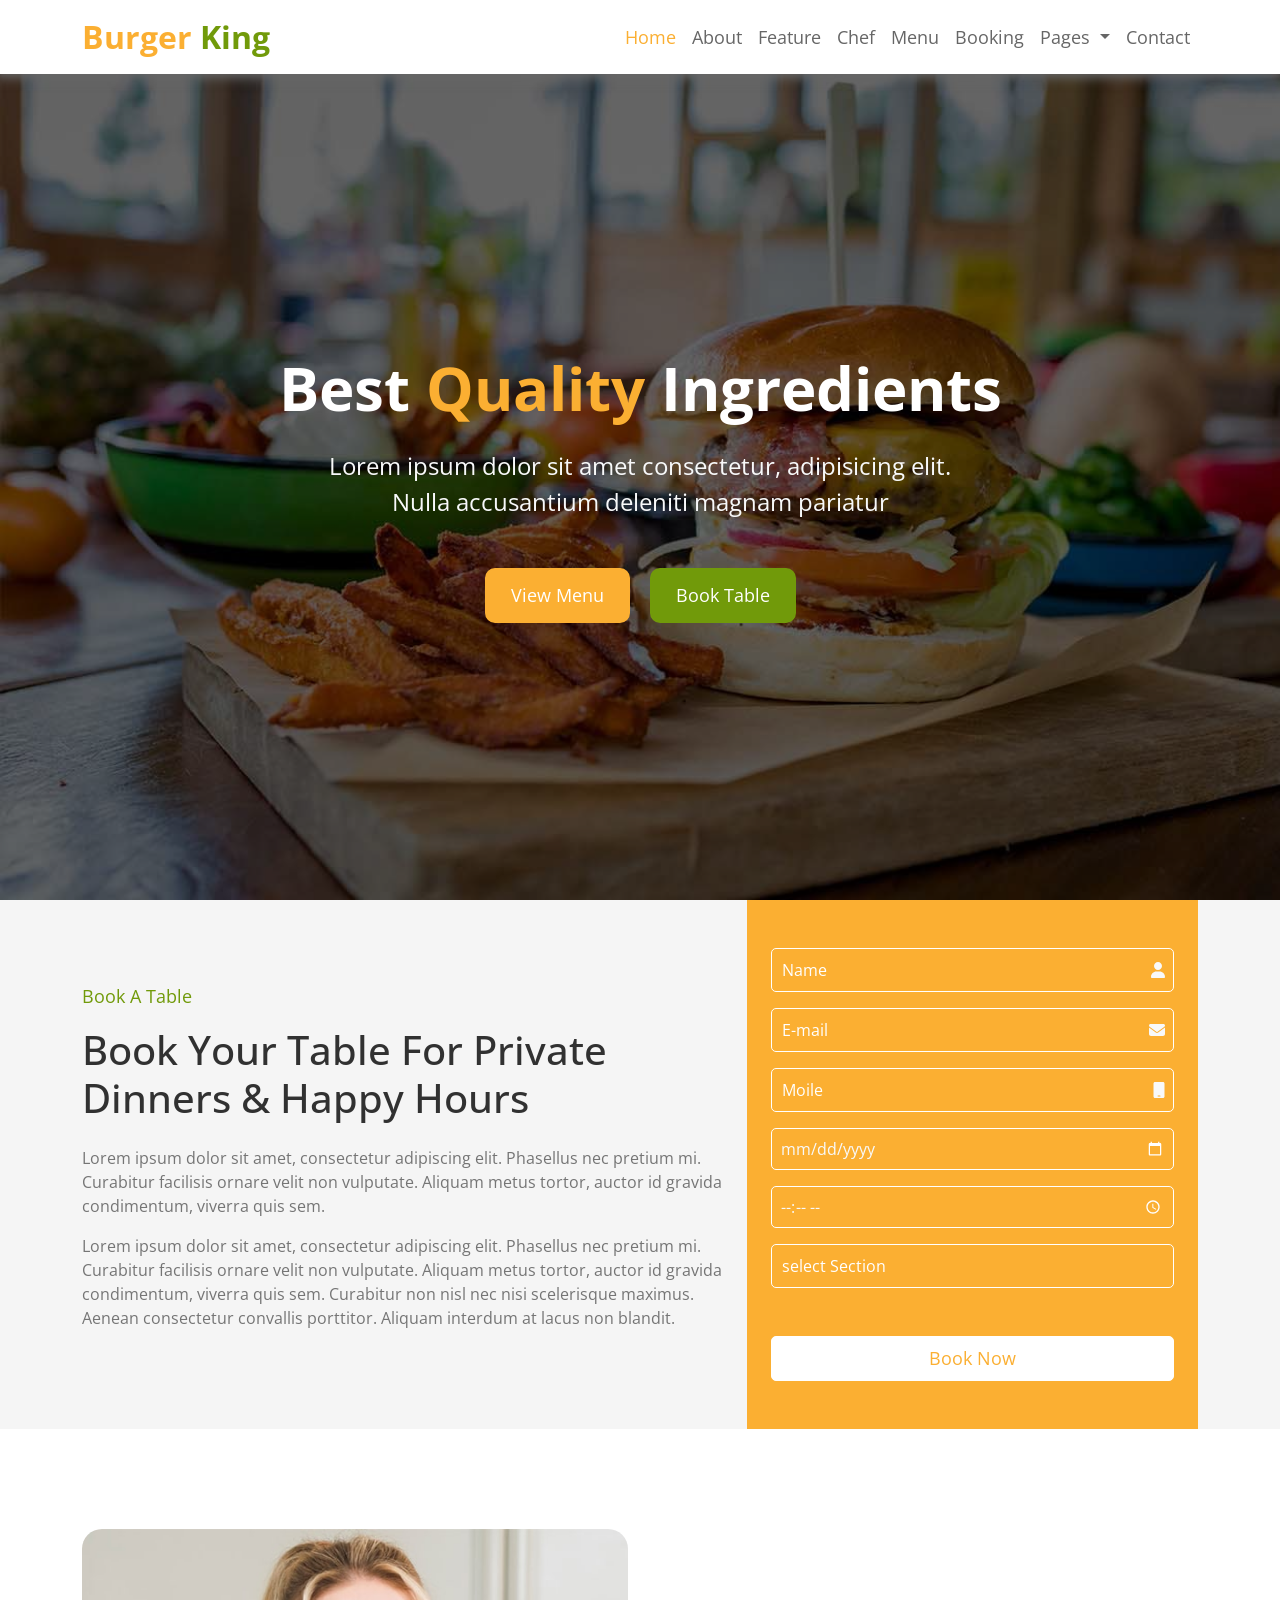
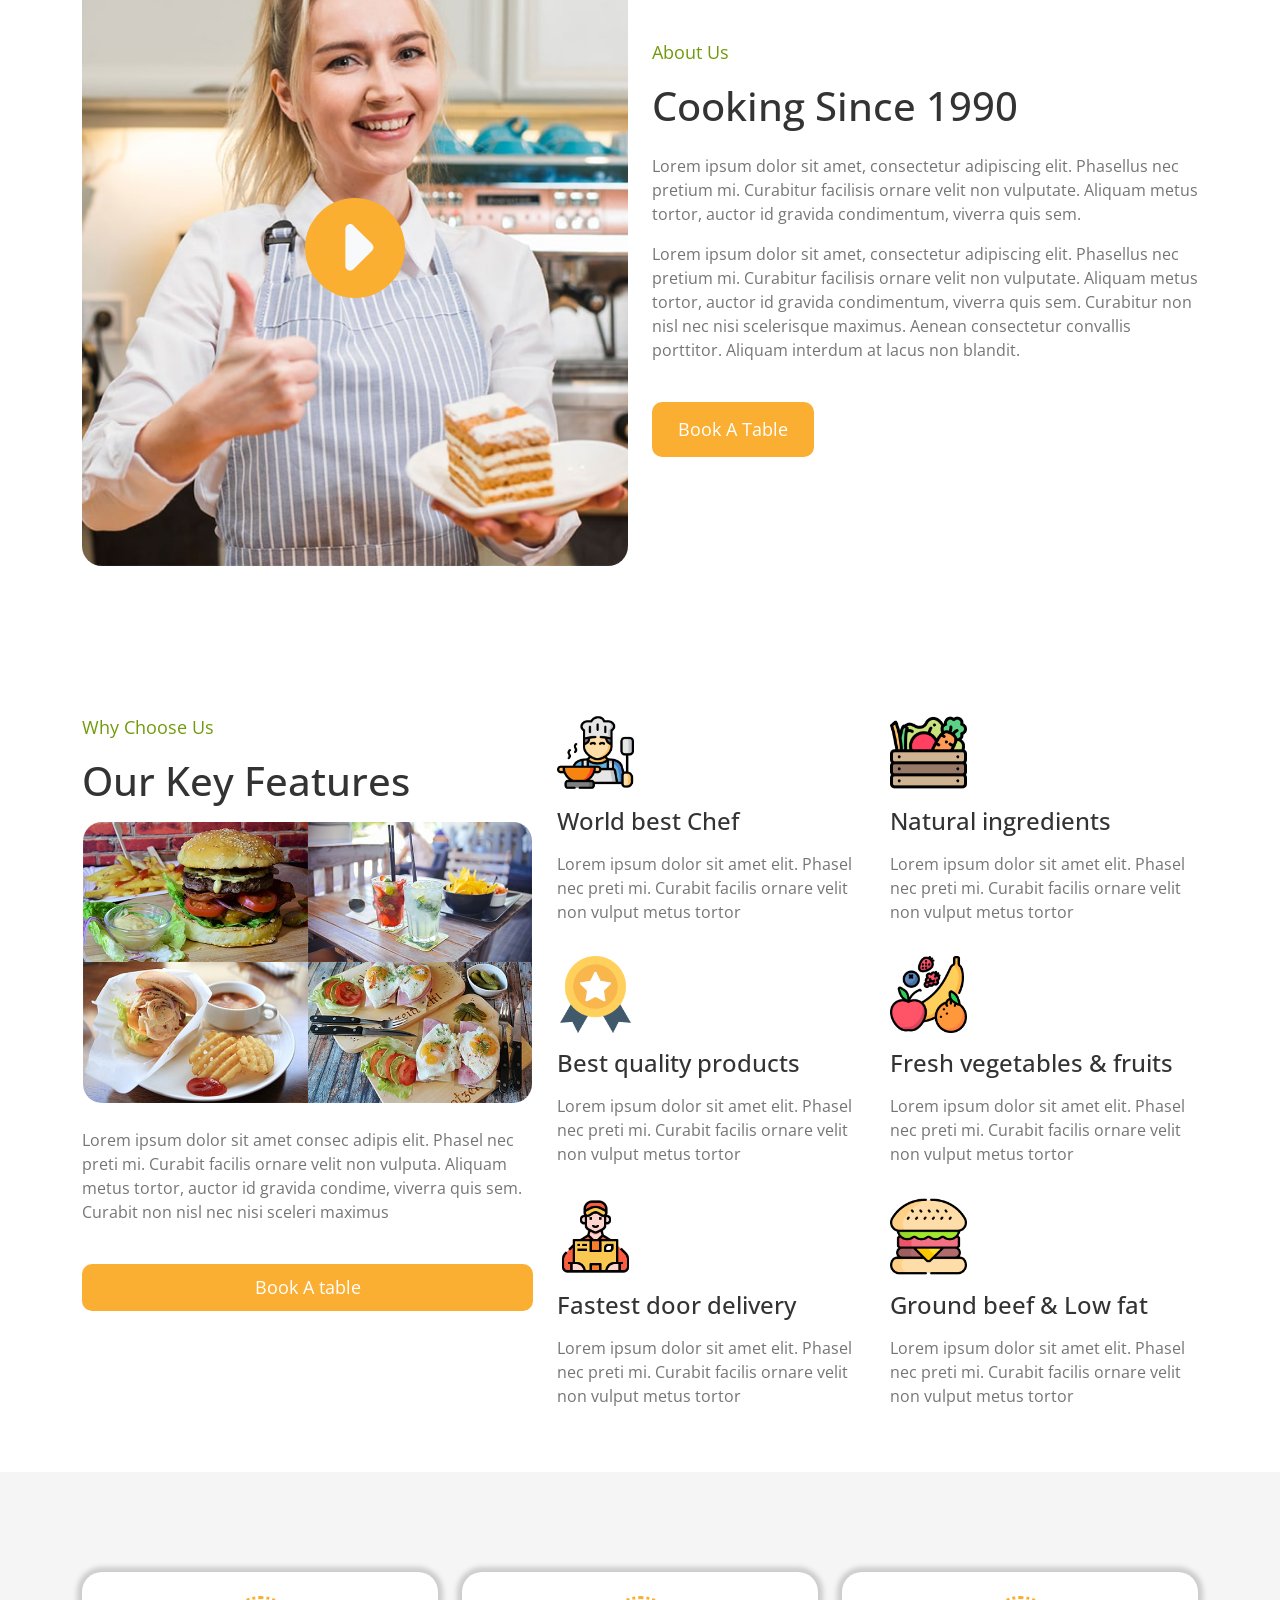
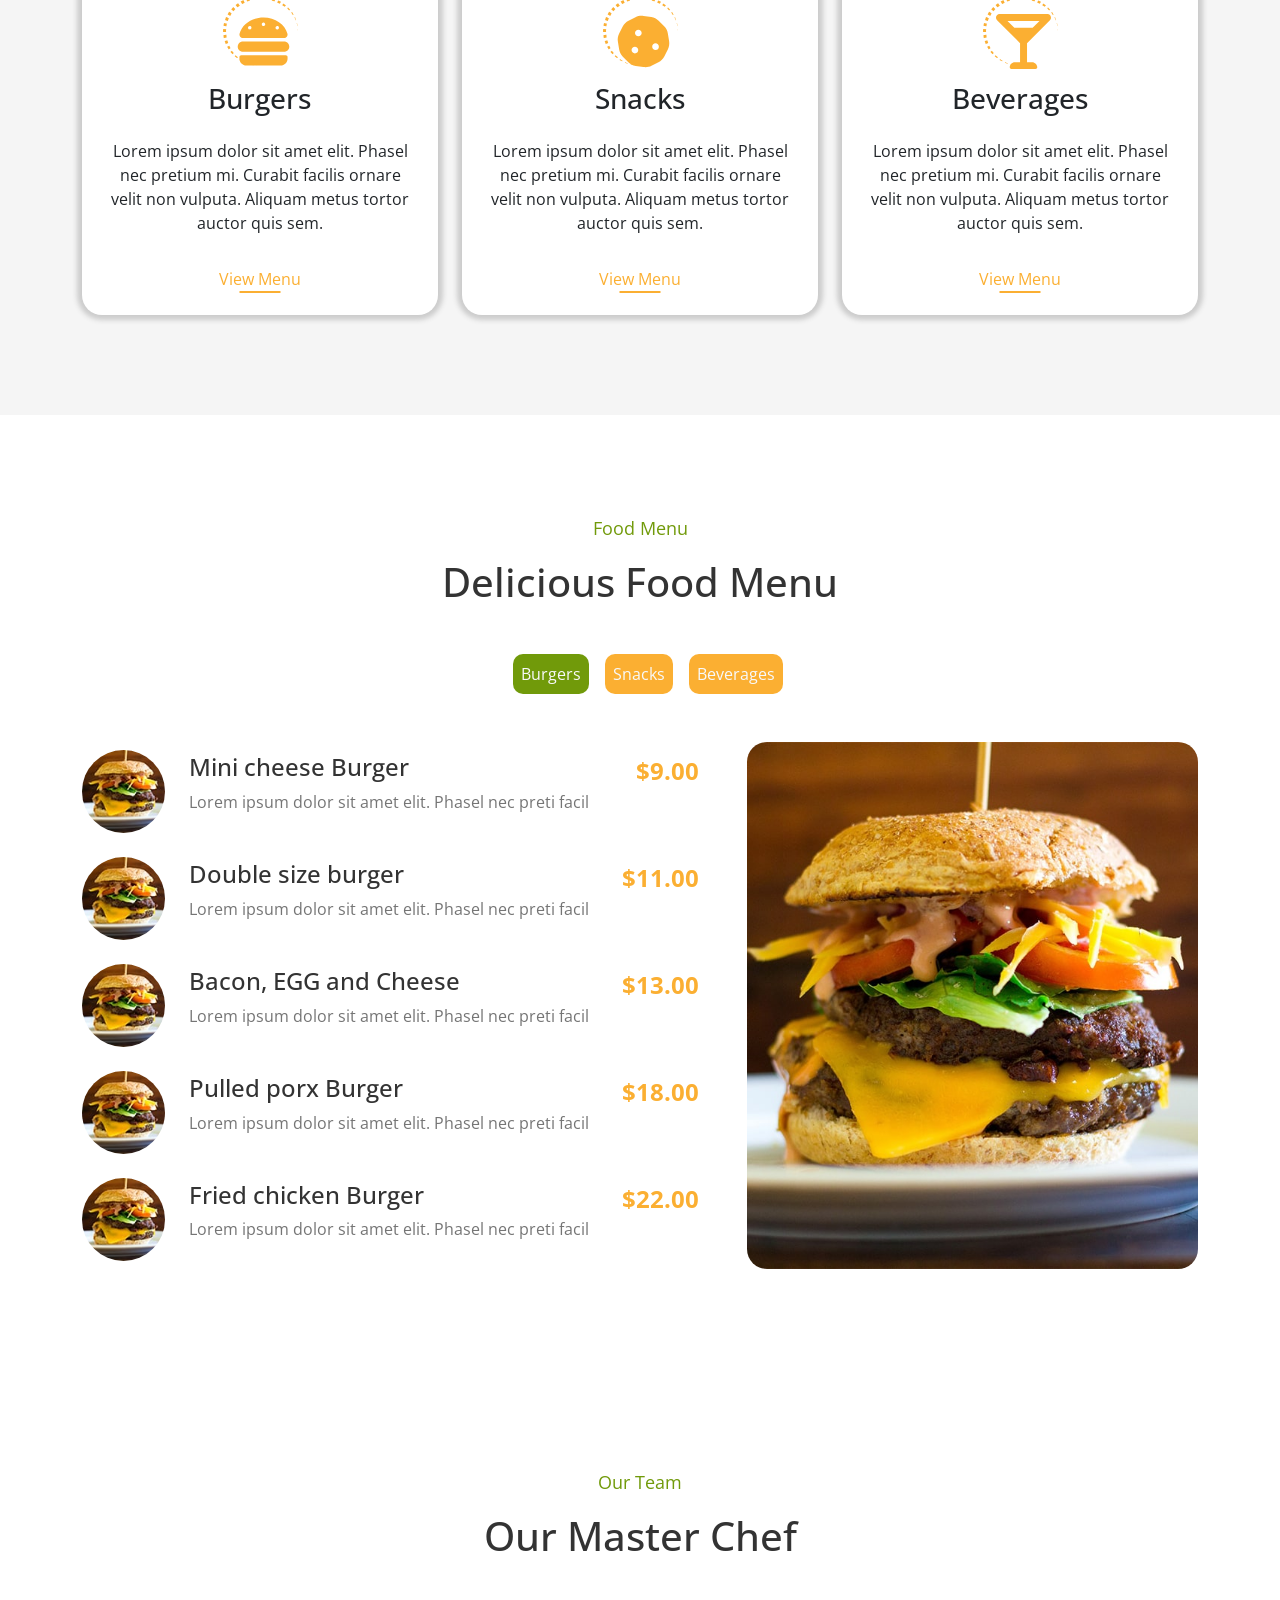
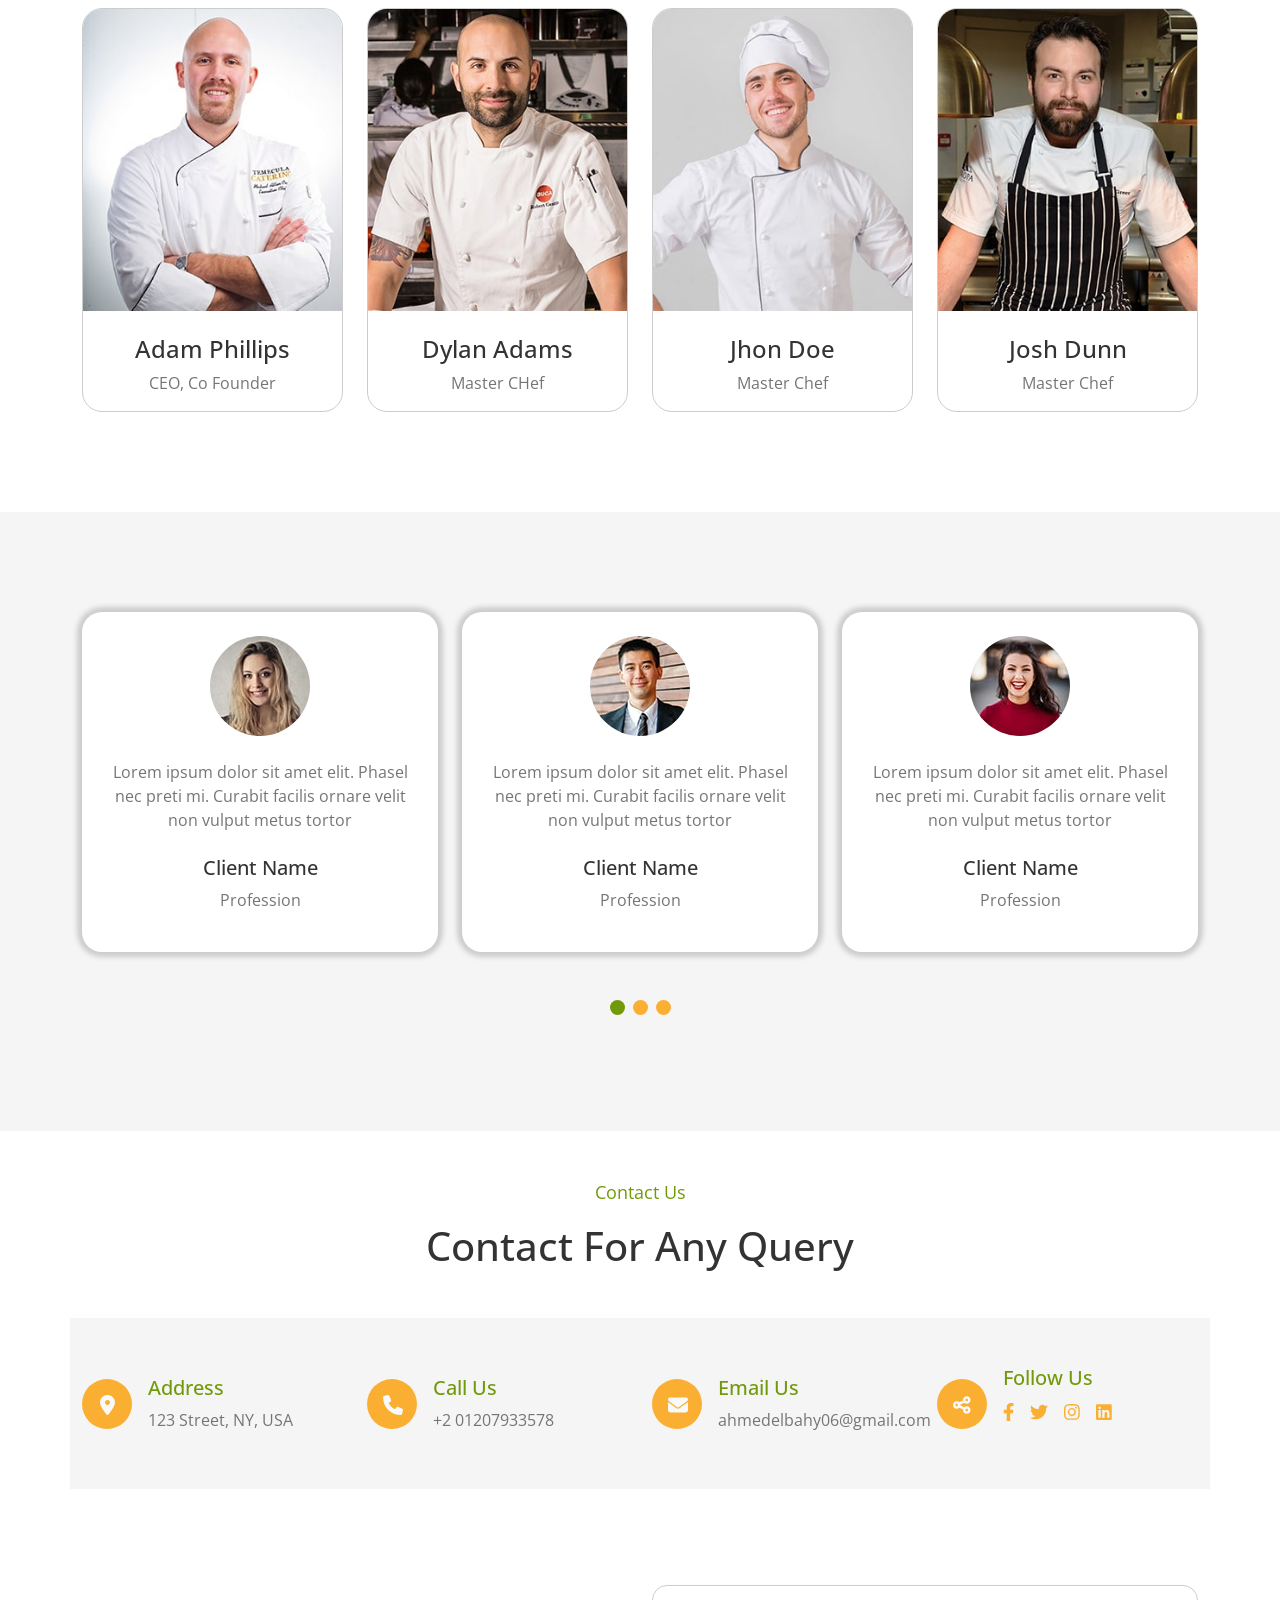
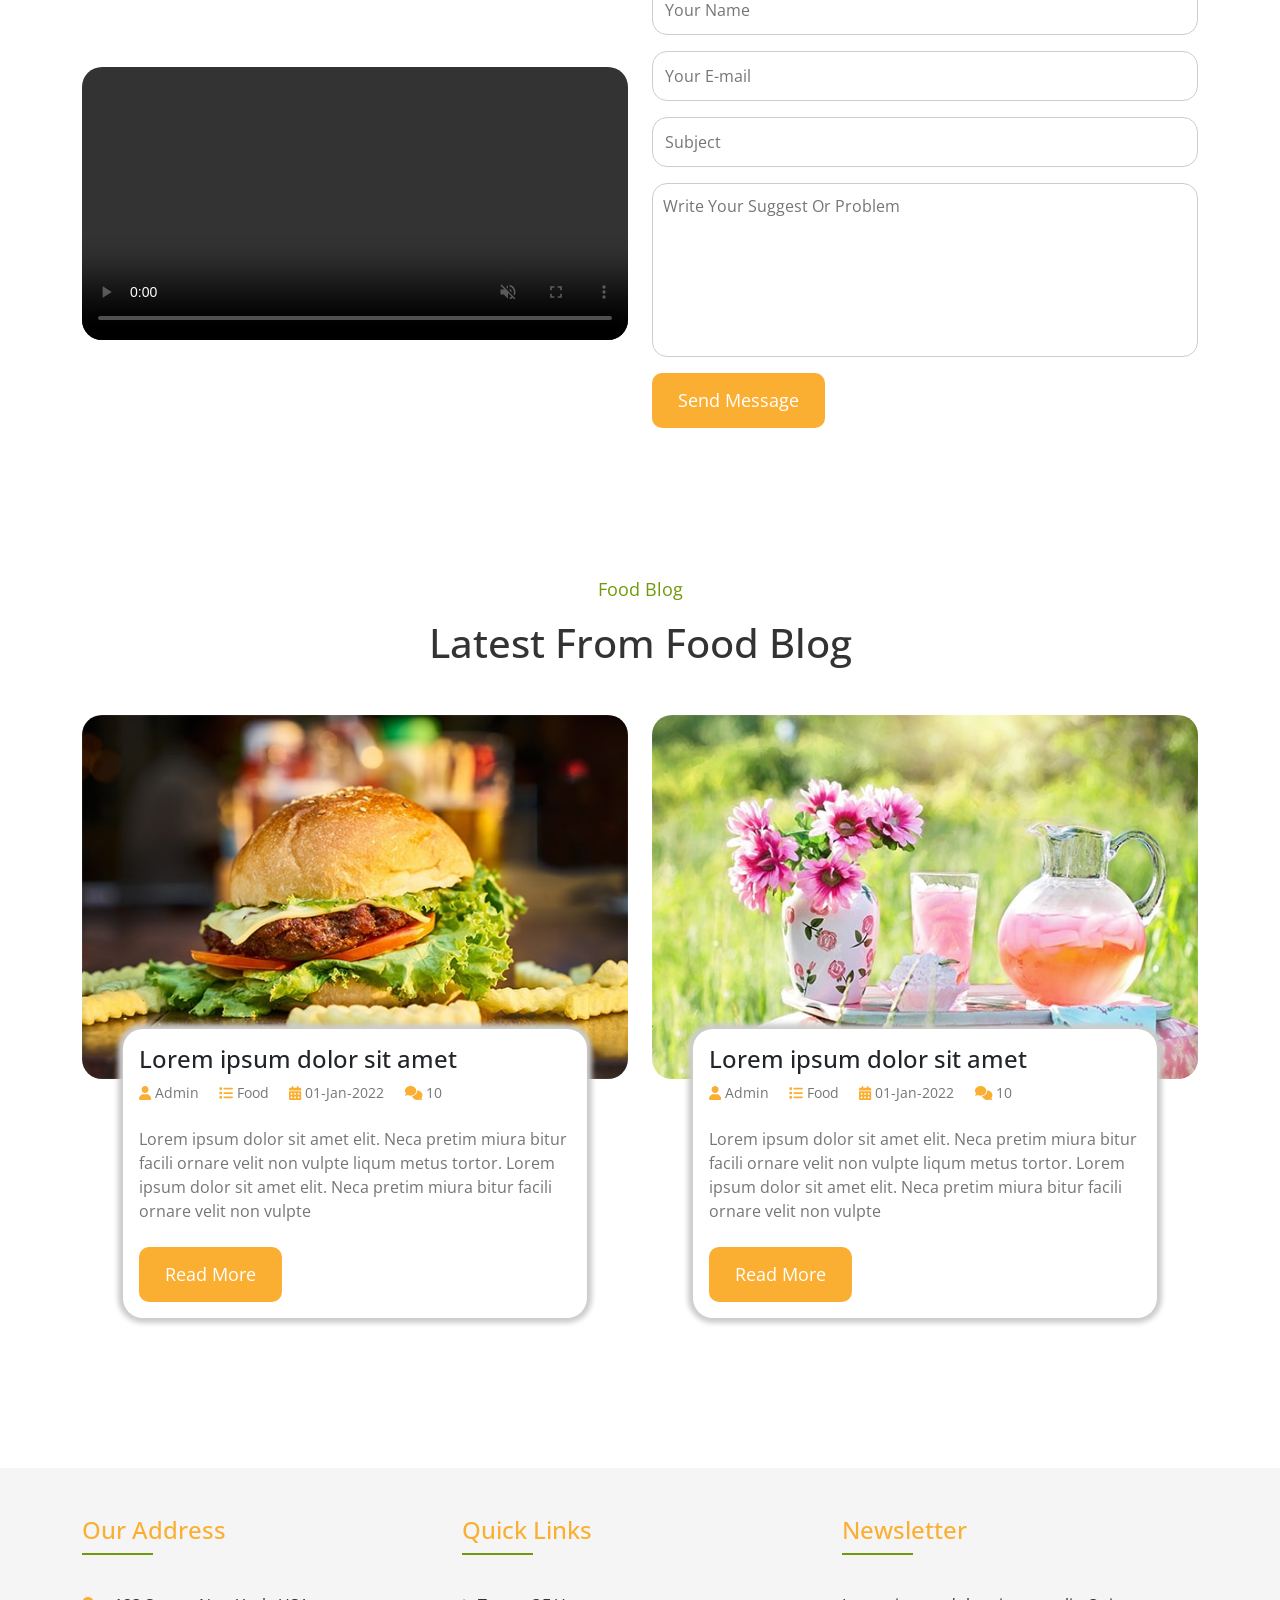
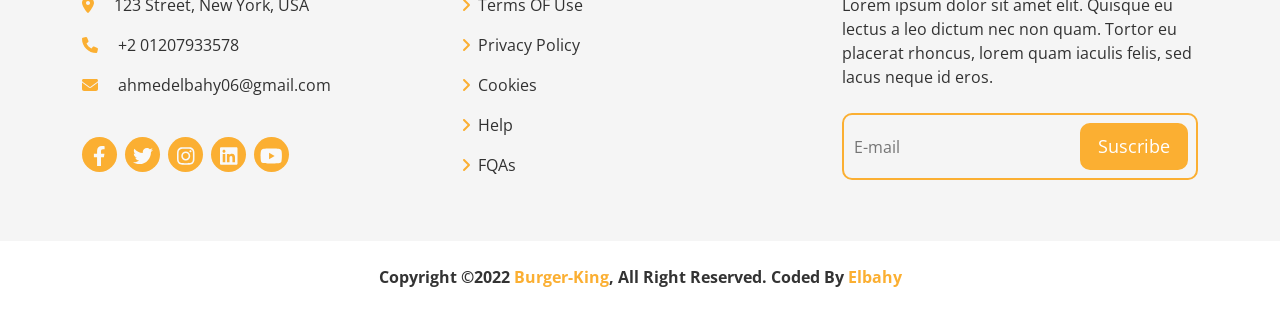
<file: Burger_King.html>
<!DOCTYPE html>
<html lang="en">

<head>
    <meta charset="UTF-8">
    <meta http-equiv="X-UA-Compatible" content="IE=edge">
    <meta name="viewport" content="width=device-width, initial-scale=1.0">
    <title>Burger King</title>
    <link rel="stylesheet" href="css/all.min.css">
    <link rel="stylesheet" href="css/bootstrap.min.css">
    <link rel="stylesheet" href="css/burger_king.css">
    <link rel="preconnect" href="https://fonts.googleapis.com">
    <link rel="preconnect" href="https://fonts.gstatic.com" crossorigin>
    <link href="https://fonts.googleapis.com/css2?family=Open+Sans:wght@300;400;500;600;700;800&display=swap"
        rel="stylesheet">
</head>

<body>
    <nav class="navbar navbar-expand-lg sticky-top">
        <div class="container">
            <a class="navbar-brand fs-2 fw-bold" href="#">Burger <span>King</span></a>
            <button class="navbar-toggler" type="button" data-bs-toggle="collapse"
                data-bs-target="#navbarSupportedContent" aria-controls="navbarSupportedContent" aria-expanded="false"
                aria-label="Toggle navigation">
                <i class="fa-solid fa-bars"></i>
            </button>
            <div class="collapse navbar-collapse" id="navbarSupportedContent">
                <ul class="navbar-nav ms-auto mb-2 mb-lg-0">
                    <li class="nav-item">
                        <a class="nav-link active" aria-current="page" href="#">Home</a>
                    </li>
                    <li class="nav-item">
                        <a class="nav-link" href="#about">About</a>
                    </li>
                    <li class="nav-item">
                        <a class="nav-link" href="#feature">Feature</a>
                    </li>
                    <li class="nav-item">
                        <a class="nav-link" href="#chef">Chef</a>
                    </li>
                    <li class="nav-item">
                        <a class="nav-link" href="#menu">Menu</a>
                    </li>
                    <li class="nav-item">
                        <a class="nav-link" href="#booking">Booking</a>
                    </li>
                    <li class="nav-item dropdown">
                        <a class="nav-link dropdown-toggle" href="#" id="navbarDropdown" role="button"
                            data-bs-toggle="dropdown" aria-expanded="false">
                            Pages
                        </a>
                        <ul class="dropdown-menu" aria-labelledby="navbarDropdown">
                            <li><a class="dropdown-item" href="#">Blog Grid</a></li>
                            <li><a class="dropdown-item" href="#">Blog Details</a></li>
                        </ul>
                    </li>
                    <li class="nav-item">
                        <a class="nav-link" href="#contact">Contact</a>
                    </li>
                </ul>
            </div>
        </div>
    </nav>
    <div class="landing text-center position-relative d-flex justify-content-center align-items-center">
        <div class="container">
            <h2>Best <span>Quality</span> Ingredients</h2>
            <p class="text-light fs-4 mt-4 mb-5">Lorem ipsum dolor sit amet consectetur, adipisicing elit.<br> Nulla
                accusantium deleniti magnam pariatur</p>
            <a class="btn main-btn me-3" href="#">View Menu</a>
            <a class="btn main-btn book" href="#">Book Table</a>
        </div>
    </div>
    <div class="booking" id="booking">
        <div class="container">
            <div class="row align-items-center">
                <div class="col-lg-7 mb-4 mb-lg-0">
                    <div class="booking-text text-center text-lg-start">
                        <div class="main-heading">
                            <p>Book A Table</p>
                            <h2>Book Your Table For Private Dinners & Happy Hours</h2>
                        </div>
                        <p class="mt-4">Lorem ipsum dolor sit amet, consectetur adipiscing elit. Phasellus nec pretium
                            mi. Curabitur facilisis ornare velit non vulputate. Aliquam metus tortor, auctor id gravida
                            condimentum, viverra quis sem.</p>
                        <p>Lorem ipsum dolor sit amet, consectetur adipiscing elit. Phasellus nec pretium mi. Curabitur
                            facilisis ornare velit non vulputate. Aliquam metus tortor, auctor id gravida condimentum,
                            viverra quis sem. Curabitur non nisl nec nisi scelerisque maximus. Aenean consectetur
                            convallis porttitor. Aliquam interdum at lacus non blandit.</p>
                    </div>
                </div>
                <div class="col-lg-5">
                    <div class="booking-form pt-5 pb-5 ps-4 pe-4">
                        <form name="booking" action="#">
                            <div class="enter-data d-flex justify-content-between align-items-center p-2 mb-3">
                                <input class="d-block w-100" type="text" placeholder="Name">
                                <i class="fa-solid fa-user text-light d-inline-block"></i>
                            </div>
                            <div class="enter-data d-flex justify-content-between align-items-center p-2 mb-3">
                                <input class="d-block w-100" type="email" placeholder="E-mail">
                                <i class="fa-solid fa-envelope text-light d-inline-block"></i>
                            </div>
                            <div class="enter-data d-flex justify-content-between align-items-center p-2 mb-3">
                                <input class="d-block w-100" type="tel" placeholder="Moile">
                                <i class="fa-solid fa-mobile text-light d-inline-block"></i>
                            </div>
                            <div class="enter-data d-flex justify-content-between align-items-center p-2 mb-3">
                                <input class="d-block w-100 text-light" type="date" placeholder="date">
                            </div>
                            <div class="enter-data d-flex justify-content-between align-items-center p-2 mb-3">
                                <input class="d-block w-100 text-light" type="time" placeholder="date">
                            </div>
                            <div class="enter-data d-flex justify-content-between align-items-center p-2 mb-5">
                                <input class="d-block w-100 text-light" list="kind" placeholder="select Section">
                                <datalist id="kind">
                                    <option value="Noraml" selected></option>
                                    <option value="Silver" selected></option>
                                    <option value="Vip" selected></option>
                                    <option value="Gold" selected></option>
                                </datalist>
                            </div>
                            <input class="d-block p-2 w-100" type="submit" value="Book Now">
                        </form>
                    </div>
                </div>
            </div>
        </div>
    </div>
    <div class="about text-center text-lg-start" id="about">
        <div class="container">
            <div class="row align-items-center">
                <div class="col-lg-6 mb-5 mb-lg-0">
                    <div class="image position-relative">
                        <img class="img-fluid" src="images/about.jpg" alt="about">
                        <a class="btn rounded-circle d-block position-absolute d-flex align-items-center justify-content-center"
                            href="#"><i class="fa-solid fa-caret-right text-light "></i></a>
                    </div>
                </div>
                <div class="col-lg-6">
                    <div class="about-text">
                        <div class="main-heading">
                            <p>About Us</p>
                            <h2>Cooking Since 1990</h2>
                        </div>
                        <p class="mt-4">Lorem ipsum dolor sit amet, consectetur adipiscing elit. Phasellus nec pretium
                            mi. Curabitur facilisis ornare velit non vulputate. Aliquam metus tortor, auctor id gravida
                            condimentum, viverra quis sem.</p>
                        <p>Lorem ipsum dolor sit amet, consectetur adipiscing elit. Phasellus nec pretium mi. Curabitur
                            facilisis ornare velit non vulputate. Aliquam metus tortor, auctor id gravida condimentum,
                            viverra quis sem. Curabitur non nisl nec nisi scelerisque maximus. Aenean consectetur
                            convallis porttitor. Aliquam interdum at lacus non blandit.</p>
                        <a class="btn main-btn mt-4" href="#booking">Book A Table</a>
                    </div>
                </div>
            </div>
        </div>
    </div>
    <div class="feature pt-5 pb-5" id="feature">
        <div class="container">
            <div class="row">
                <div class="col-lg-5 mb-4 mb-lg-0">
                    <div class="feature-text">
                        <div class="main-heading">
                            <p>Why Choose Us</p>
                            <h2>Our Key Features</h2>
                        </div>
                        <div class="images mt-3 mb-4 d-flex flex-wrap overflow-hidden">
                            <div class="image overflow-hidden w-50">
                                <img class="img-fluid" src="images/feature-1.jpg" alt="feature">
                            </div>
                            <div class="image overflow-hidden w-50">
                                <img class="img-fluid" src="images/feature-2.jpg" alt="feature">
                            </div>
                            <div class="image overflow-hidden w-50">
                                <img class="img-fluid" src="images/feature-3.jpg" alt="feature">
                            </div>
                            <div class="image overflow-hidden w-50">
                                <img class="img-fluid" src="images/feature-4.jpg" alt="feature">
                            </div>
                        </div>
                        <p>Lorem ipsum dolor sit amet consec adipis elit. Phasel nec preti mi. Curabit facilis ornare
                            velit non vulputa. Aliquam metus tortor, auctor id gravida condime, viverra quis sem.
                            Curabit non nisl nec nisi sceleri maximus</p>
                        <a class="btn main-btn w-100 mt-4 p-2" href="#booking">Book A table</a>
                    </div>
                </div>
                <div class="col-lg-7">
                    <div class="feature-content text-center text-md-start">
                        <div class="row">
                            <div class="col-md-6 mb-3 mb-md-0">
                                <div
                                    class="feat d-flex flex-column justify-content-between align-items-center align-items-md-start position-relative">
                                    <img class="img-fluid w-25" src="images/cooking.png" alt="chef">
                                    <h4 class="mt-3 mb-3">World best Chef</h4>
                                    <p>Lorem ipsum dolor sit amet elit. Phasel nec preti mi. Curabit facilis ornare
                                        velit non vulput metus tortor</p>
                                </div>
                            </div>
                            <div class="col-md-6">
                                <div
                                    class="feat d-flex flex-column justify-content-between align-items-center align-items-md-start position-relative">
                                    <img class="img-fluid w-25" src="images/harvest.png" alt="chef">
                                    <h4 class="mt-3 mb-3">Natural ingredients</h4>
                                    <p>Lorem ipsum dolor sit amet elit. Phasel nec preti mi. Curabit facilis ornare
                                        velit non vulput metus tortor</p>
                                </div>
                            </div>
                        </div>
                        <div class="row mt-3 mb-3">
                            <div class="col-md-6 mb-3 mb-md-0">
                                <div
                                    class="feat d-flex flex-column justify-content-between align-items-center align-items-md-start position-relative">
                                    <img class="img-fluid w-25" src="images/medal.png" alt="chef">
                                    <h4 class="mt-3 mb-3">Best quality products</h4>
                                    <p>Lorem ipsum dolor sit amet elit. Phasel nec preti mi. Curabit facilis ornare
                                        velit non vulput metus tortor</p>
                                </div>
                            </div>
                            <div class="col-md-6">
                                <div
                                    class="feat d-flex flex-column justify-content-between align-items-center align-items-md-start position-relative">
                                    <img class="img-fluid w-25" src="images/fruits.png" alt="chef">
                                    <h4 class="mt-3 mb-3">Fresh vegetables & fruits</h4>
                                    <p>Lorem ipsum dolor sit amet elit. Phasel nec preti mi. Curabit facilis ornare
                                        velit non vulput metus tortor</p>
                                </div>
                            </div>
                        </div>
                        <div class="row">
                            <div class="col-md-6 mb-3 mb-md-0">
                                <div
                                    class="feat d-flex flex-column justify-content-between align-items-center align-items-md-start position-relative">
                                    <img class="img-fluid w-25" src="images/delivery-man.png" alt="chef">
                                    <h4 class="mt-3 mb-3">Fastest door delivery</h4>
                                    <p>Lorem ipsum dolor sit amet elit. Phasel nec preti mi. Curabit facilis ornare
                                        velit non vulput metus tortor</p>
                                </div>
                            </div>
                            <div class="col-md-6">
                                <div
                                    class="feat d-flex flex-column justify-content-between align-items-center align-items-md-start position-relative">
                                    <img class="img-fluid w-25" src="images/burger.png" alt="chef">
                                    <h4 class="mt-3 mb-3">Ground beef & Low fat</h4>
                                    <p>Lorem ipsum dolor sit amet elit. Phasel nec preti mi. Curabit facilis ornare
                                        velit non vulput metus tortor</p>
                                </div>
                            </div>
                        </div>
                    </div>
                </div>
            </div>
        </div>
    </div>
    <div class="products text-center">
        <div class="container">
            <div class="row align-items-center justify-content-center">
                <div class="col-lg-4 col-md-6 mb-4 mb-lg-0">
                    <div class="product bg-white p-4 d-flex flex-column gap-3 align-items-center">
                        <div class="icon">
                            <i class="fa-solid fa-burger product-icon d-block position-relative text-center"></i>
                        </div>
                        <h3>Burgers</h3>
                        <p>Lorem ipsum dolor sit amet elit. Phasel nec pretium mi. Curabit facilis ornare velit non
                            vulputa. Aliquam metus tortor auctor quis sem.</p>
                        <a class="d-block position-relative" href="#menu">View Menu</a>
                    </div>
                </div>
                <div class="col-lg-4 col-md-6 mb-4 mb-lg-0">
                    <div class="product bg-white p-4 d-flex flex-column gap-3 align-items-center">
                        <div class="icon">
                            <i class="fa-solid fa-cookie product-icon d-block position-relative text-center"></i>
                        </div>
                        <h3>Snacks</h3>
                        <p>Lorem ipsum dolor sit amet elit. Phasel nec pretium mi. Curabit facilis ornare velit non
                            vulputa. Aliquam metus tortor auctor quis sem.</p>
                        <a class="d-block position-relative" href="#menu">View Menu</a>
                    </div>
                </div>
                <div class="col-lg-4 col-md-6">
                    <div class="product bg-white p-4 d-flex flex-column gap-3 align-items-center">
                        <div class="icon">
                            <i class="fa-solid fa-martini-glass product-icon d-block position-relative text-center"></i>
                        </div>
                        <h3>Beverages</h3>
                        <p>Lorem ipsum dolor sit amet elit. Phasel nec pretium mi. Curabit facilis ornare velit non
                            vulputa. Aliquam metus tortor auctor quis sem.</p>
                        <a class="d-block position-relative" href="#menu">View Menu</a>
                    </div>
                </div>
            </div>
        </div>
    </div>
    <div class="menu" id="menu">
        <div class="container">
            <div class="main-heading text-center">
                <p>Food Menu</p>
                <h2>Delicious Food Menu</h2>
            </div>
            <ul class="text-center mt-5 mb-5 d-flex align-items-center justify-content-center">
                <li class="d-block p-2 active position-relative">
                    <a class="text-light" href="#">Burgers</a>
                    <div class="num text-center text-light position-absolute">
                        5
                    </div>
                </li>
                <li class="d-block p-2 ms-3 me-3 position-relative">
                    <a class="text-light" href="#">Snacks</a>
                    <div class="num text-center text-light position-absolute">
                        10
                    </div>
                </li>
                <li class="d-block p-2 me-3 position-relative">
                    <a class="text-light" href="#">Beverages</a>
                    <div class="num text-center text-light position-absolute">
                        20
                    </div>
                </li>
            </ul>
            <div class="row align-items-center">
                <div class="col-lg-7">
                    <div class="menu-content">
                        <div class="row w-100 align-items-center mb-4">
                            <div class="col-sm-2">
                                <div class="menu-img">
                                    <img class="img-fluid rounded-circle" src="images/menu-burger.jpg" alt="menu">
                                </div>
                            </div>
                            <div class="col-sm-10">
                                <div class="menu-item">
                                    <div class="item-info w-100 d-flex justify-content-between">
                                        <div class="item-name">
                                            <h4>Mini cheese Burger</h4>
                                            <p>Lorem ipsum dolor sit amet elit. Phasel nec preti facil</p>
                                        </div>
                                        <div class="item-price fs-4 fw-bold">
                                            $9.00
                                        </div>
                                    </div>
                                </div>
                            </div>
                        </div>
                        <div class="row w-100 align-items-center mb-4">
                            <div class="col-sm-2">
                                <div class="menu-img">
                                    <img class="img-fluid rounded-circle" src="images/menu-burger.jpg" alt="menu">
                                </div>
                            </div>
                            <div class="col-sm-10">
                                <div class="menu-item">
                                    <div class="item-info w-100 d-flex justify-content-between">
                                        <div class="item-name">
                                            <h4>Double size burger</h4>
                                            <p>Lorem ipsum dolor sit amet elit. Phasel nec preti facil</p>
                                        </div>
                                        <div class="item-price fs-4 fw-bold">
                                            $11.00
                                        </div>
                                    </div>
                                </div>
                            </div>
                        </div>
                        <div class="row w-100 align-items-center mb-4">
                            <div class="col-sm-2">
                                <div class="menu-img">
                                    <img class="img-fluid rounded-circle" src="images/menu-burger.jpg" alt="menu">
                                </div>
                            </div>
                            <div class="col-sm-10">
                                <div class="menu-item">
                                    <div class="item-info w-100 d-flex justify-content-between">
                                        <div class="item-name">
                                            <h4>Bacon, EGG and Cheese</h4>
                                            <p>Lorem ipsum dolor sit amet elit. Phasel nec preti facil</p>
                                        </div>
                                        <div class="item-price fs-4 fw-bold">
                                            $13.00
                                        </div>
                                    </div>
                                </div>
                            </div>
                        </div>
                        <div class="row w-100 align-items-center mb-4">
                            <div class="col-sm-2">
                                <div class="menu-img">
                                    <img class="img-fluid rounded-circle" src="images/menu-burger.jpg" alt="menu">
                                </div>
                            </div>
                            <div class="col-sm-10">
                                <div class="menu-item">
                                    <div class="item-info w-100 d-flex justify-content-between">
                                        <div class="item-name">
                                            <h4>Pulled porx Burger</h4>
                                            <p>Lorem ipsum dolor sit amet elit. Phasel nec preti facil</p>
                                        </div>
                                        <div class="item-price fs-4 fw-bold">
                                            $18.00
                                        </div>
                                    </div>
                                </div>
                            </div>
                        </div>
                        <div class="row w-100 align-items-center">
                            <div class="col-sm-2">
                                <div class="menu-img">
                                    <img class="img-fluid rounded-circle" src="images/menu-burger.jpg" alt="menu">
                                </div>
                            </div>
                            <div class="col-sm-10">
                                <div class="menu-item">
                                    <div class="item-info w-100 d-flex justify-content-between">
                                        <div class="item-name">
                                            <h4>Fried chicken Burger</h4>
                                            <p>Lorem ipsum dolor sit amet elit. Phasel nec preti facil</p>
                                        </div>
                                        <div class="item-price fs-4 fw-bold">
                                            $22.00
                                        </div>
                                    </div>
                                </div>
                            </div>
                        </div>
                    </div>
                </div>
                <div class="col-lg-5 d-none d-lg-block">
                    <div class="menu-image">
                        <img class="img-fluid" src="images/menu-burger-img.jpg" alt="menu">
                    </div>
                </div>
            </div>
        </div>
    </div>
    <div class="chef text-center" id="chef">
        <div class="container">
            <div class="main-heading mb-5">
                <p>Our Team</p>
                <h2>Our Master Chef</h2>
            </div>
            <div class="row justify-content-center align-items-center">
                <div class="col-lg-3 col-md-6 mb-4 mb-lg-0">
                    <div class="member overflow-hidden">
                        <div class="image mb-4 overflow-hidden position-relative">
                            <img class="img-fluid w-100 d-block position-relative" src="images/team-1.jpg" alt="chef">
                            <ul
                                class="member-links list-unstyled position-absolute p-0 text-center text-light d-flex align-items-center gap-2">
                                <li class="p-1 rounded-circle">
                                    <a class="text-light fs-4" href="#"><i class="fa-brands fa-facebook-f"></i></a>
                                </li>
                                <li class="p-1 rounded-circle">
                                    <a class="text-light fs-4" href="#"><i class="fa-brands fa-twitter"></i></a>
                                </li>
                                <li class="p-1 rounded-circle">
                                    <a class="text-light fs-4" href="#"><i class="fa-brands fa-instagram"></i></a>
                                </li>
                                <li class="p-1 rounded-circle">
                                    <a class="text-light fs-4" href="#"><i class="fa-brands fa-linkedin"></i></a>
                                </li>
                            </ul>
                        </div>
                        <div class="member-info">
                            <h4>Adam Phillips</h4>
                            <p>CEO, Co Founder</p>
                        </div>
                    </div>
                </div>
                <div class="col-lg-3 col-md-6 mb-4 mb-lg-0">
                    <div class="member overflow-hidden">
                        <div class="image mb-4 overflow-hidden position-relative">
                            <img class="img-fluid w-100 d-block position-relative" src="images/team-2.jpg" alt="chef">
                            <ul
                                class="member-links list-unstyled position-absolute p-0 text-center text-light d-flex align-items-center gap-2">
                                <li class="p-1 rounded-circle">
                                    <a class="text-light fs-4" href="#"><i class="fa-brands fa-facebook-f"></i></a>
                                </li>
                                <li class="p-1 rounded-circle">
                                    <a class="text-light fs-4" href="#"><i class="fa-brands fa-twitter"></i></a>
                                </li>
                                <li class="p-1 rounded-circle">
                                    <a class="text-light fs-4" href="#"><i class="fa-brands fa-instagram"></i></a>
                                </li>
                                <li class="p-1 rounded-circle">
                                    <a class="text-light fs-4" href="#"><i class="fa-brands fa-linkedin"></i></a>
                                </li>
                            </ul>
                        </div>
                        <div class="member-info">
                            <h4>Dylan Adams</h4>
                            <p>Master CHef</p>
                        </div>
                    </div>
                </div>
                <div class="col-lg-3 col-md-6 mb-4 mb-md-0">
                    <div class="member overflow-hidden">
                        <div class="image mb-4 overflow-hidden position-relative">
                            <img class="img-fluid w-100 d-block position-relative" src="images/team-3.jpg" alt="chef">
                            <ul
                                class="member-links list-unstyled position-absolute p-0 text-center text-light d-flex align-items-center gap-2">
                                <li class="p-1 rounded-circle">
                                    <a class="text-light fs-4" href="#"><i class="fa-brands fa-facebook-f"></i></a>
                                </li>
                                <li class="p-1 rounded-circle">
                                    <a class="text-light fs-4" href="#"><i class="fa-brands fa-twitter"></i></a>
                                </li>
                                <li class="p-1 rounded-circle">
                                    <a class="text-light fs-4" href="#"><i class="fa-brands fa-instagram"></i></a>
                                </li>
                                <li class="p-1 rounded-circle">
                                    <a class="text-light fs-4" href="#"><i class="fa-brands fa-linkedin"></i></a>
                                </li>
                            </ul>
                        </div>
                        <div class="member-info">
                            <h4>Jhon Doe</h4>
                            <p>Master Chef</p>
                        </div>
                    </div>
                </div>
                <div class="col-lg-3 col-md-6">
                    <div class="member overflow-hidden">
                        <div class="image mb-4 overflow-hidden position-relative">
                            <img class="img-fluid w-100 d-block position-relative" src="images/team-4.jpg" alt="chef">
                            <ul
                                class="member-links list-unstyled position-absolute p-0 text-center text-light d-flex align-items-center gap-2">
                                <li class="p-1 rounded-circle">
                                    <a class="text-light fs-4" href="#"><i class="fa-brands fa-facebook-f"></i></a>
                                </li>
                                <li class="p-1 rounded-circle">
                                    <a class="text-light fs-4" href="#"><i class="fa-brands fa-twitter"></i></a>
                                </li>
                                <li class="p-1 rounded-circle">
                                    <a class="text-light fs-4" href="#"><i class="fa-brands fa-instagram"></i></a>
                                </li>
                                <li class="p-1 rounded-circle">
                                    <a class="text-light fs-4" href="#"><i class="fa-brands fa-linkedin"></i></a>
                                </li>
                            </ul>
                        </div>
                        <div class="member-info">
                            <h4>Josh Dunn</h4>
                            <p>Master Chef</p>
                        </div>
                    </div>
                </div>
            </div>
        </div>
    </div>
    <div class="testimonials text-center">
        <div class="container">
            <div class="row align-items-center justify-content-center">
                <div class="col-lg-4 col-md-6 mb-4 mb-lg-0">
                    <div class="testi bg-white p-4">
                        <img class="img-fluid rounded-circle" src="images/testimonial-1.jpg" alt="testimonials">
                        <p class="mt-4 mb-4">Lorem ipsum dolor sit amet elit. Phasel nec preti mi. Curabit facilis
                            ornare velit non vulput metus tortor</p>
                        <h5>Client Name</h5>
                        <p>Profession</p>
                    </div>
                </div>
                <div class="col-lg-4 col-md-6 mb-4 mb-lg-0">
                    <div class="testi bg-white p-4">
                        <img class="img-fluid rounded-circle" src="images/testimonial-2.jpg" alt="testimonials">
                        <p class="mt-4 mb-4">Lorem ipsum dolor sit amet elit. Phasel nec preti mi. Curabit facilis
                            ornare velit non vulput metus tortor</p>
                        <h5>Client Name</h5>
                        <p>Profession</p>
                    </div>
                </div>
                <div class="col-lg-4 col-md-6">
                    <div class="testi bg-white p-4">
                        <img class="img-fluid rounded-circle" src="images/testimonial-3.jpg" alt="testimonials">
                        <p class="mt-4 mb-4">Lorem ipsum dolor sit amet elit. Phasel nec preti mi. Curabit facilis
                            ornare velit non vulput metus tortor</p>
                        <h5>Client Name</h5>
                        <p>Profession</p>
                    </div>
                </div>
            </div>
            <ul class="list-unstyled mt-5 d-flex justify-content-center align-items-center gap-2">
                <li class="rounded-circle active"></li>
                <li class="rounded-circle"></li>
                <li class="rounded-circle"></li>
            </ul>
        </div>
    </div>
    <div class="contact-us pt-5 pb-5" id="contact">
        <div class="main-heading text-center mb-5">
            <p>Contact Us</p>
            <h2>Contact For Any Query</h2>
        </div>
        <div class="container pt-5 pb-5">
            <div class="row align-items-center justify-content-center">
                <div class="col-lg-3 col-md-6 mb-4 mb-lg-0">
                    <div class="contact d-flex gap-3 align-items-center">
                        <div class="contact-icon text-center rounded-circle p-3">
                            <i class="fa-solid fa-location-dot text-light lh-base fs-5"></i>
                        </div>
                        <div class="contact-info">
                            <h5>Address</h5>
                            <p class="m-0">123 Street, NY, USA</p>
                        </div>
                    </div>
                </div>
                <div class="col-lg-3 col-md-6 mb-4 mb-lg-0">
                    <div class="contact d-flex gap-3 align-items-center">
                        <div class="contact-icon text-center rounded-circle p-3">
                            <i class="fa-solid fa-phone text-light lh-base fs-5"></i>
                        </div>
                        <div class="contact-info">
                            <h5>Call Us</h5>
                            <p class="m-0">+2 01207933578</p>
                        </div>
                    </div>
                </div>
                <div class="col-lg-3 col-md-6 mb-4 mb-lg-0">
                    <div class="contact d-flex gap-3 align-items-center">
                        <div class="contact-icon text-center rounded-circle p-3">
                            <i class="fa-solid fa-envelope text-light lh-base fs-5"></i>
                        </div>
                        <div class="contact-info">
                            <h5>Email Us</h5>
                            <p class="m-0">ahmedelbahy06@gmail.com</p>
                        </div>
                    </div>
                </div>
                <div class="col-lg-3 col-md-6 mb-4 mb-lg-0">
                    <div class="contact d-flex gap-3 align-items-center">
                        <div class="contact-icon text-center rounded-circle p-3">
                            <i class="fa-solid fa-share-nodes text-light lh-base fs-5"></i>
                        </div>
                        <div class="contact-info">
                            <h5>Follow Us</h5>
                            <ul class="list-unstyled d-flex gap-3 align-items-center justify-content-center">
                                <li><a href="#"><i class="fa-brands fa-facebook-f"></i></a></li>
                                <li><a href="#"><i class="fa-brands fa-twitter"></i></a></li>
                                <li><a href="#"><i class="fa-brands fa-instagram"></i></a></li>
                                <li><a href="#"><i class="fa-brands fa-linkedin"></i></a></li>
                            </ul>
                        </div>
                    </div>
                </div>
            </div>
        </div>
    </div>
    <div class="suggest pt-5 pb-5">
        <div class="container">
            <div class="row align-items-center">
                <div class="col-md-6 mb-4 mb-md-0">
                    <div class="suggest-video">
                        <video controls loop autoplay muted>
                            <source src="images/short video animation ad.mp4" type="video/mp4">
                        </video>
                    </div>
                </div>
                <div class="col-md-6">
                    <div class="suggest-form">
                        <form name="suggest" action="#">
                            <div class="suggest-data w-100 p-2 mb-3">
                                <input class="w-100 p-1" type="text" placeholder="Your Name">
                            </div>
                            <div class="suggest-data w-100 p-2 mb-3">
                                <input class="w-100 p-1" type="email" placeholder="Your E-mail">
                            </div>
                            <div class="suggest-data w-100 p-2 mb-3">
                                <input class="w-100 p-1" type="text" placeholder="Subject">
                            </div>
                            <div class="suggest-data w-100 p-2 mb-3">
                                <textarea placeholder="Write Your Suggest Or Problem"></textarea>
                            </div>
                            <div class="send-data">
                                <input type="submit" value="Send Message">
                            </div>
                        </form>
                    </div>
                </div>
            </div>
        </div>
    </div>
    <div class="blogs" id="blog">
        <div class="container">
            <div class="main-heading text-center mb-5">
                <p>Food Blog</p>
                <h2>Latest From Food Blog</h2>
            </div>
            <div class="row">
                <div class="col-lg-6 mb-4 mb-lg-0">
                    <div class="blog">
                        <div class="image">
                            <img class="img-fluid w-100" src="images/blog-1.jpg" alt="blog">
                        </div>
                        <div class="blog-text bg-white p-3 position-relative">
                            <h4>Lorem ipsum dolor sit amet</h4>
                            <p>
                                <span><i class="fa-solid fa-user"></i></span> Admin
                                <span class="ms-3"><i class="fa-solid fa-list"></i></i></span> Food
                                <span class="ms-3"><i class="fa-solid fa-calendar-days"></i></span> 01-Jan-2022
                                <span class="ms-3"><i class="fa-solid fa-comments"></i></span> 10
                            </p>
                            <p class="fs-6 mt-4 mb-4">Lorem ipsum dolor sit amet elit. Neca pretim miura bitur facili
                                ornare velit non vulpte liqum metus tortor. Lorem ipsum dolor sit amet elit. Neca pretim
                                miura bitur facili ornare velit non vulpte</p>
                            <a class="btn main-btn" href="#">Read More</a>
                        </div>
                    </div>
                </div>
                <div class="col-lg-6 mb-4 mb-lg-0">
                    <div class="blog">
                        <div class="image">
                            <img class="img-fluid w-100" src="images/blog-2.jpg" alt="blog">
                        </div>
                        <div class="blog-text bg-white p-3 position-relative">
                            <h4>Lorem ipsum dolor sit amet</h4>
                            <p>
                                <span><i class="fa-solid fa-user"></i></span> Admin
                                <span class="ms-3"><i class="fa-solid fa-list"></i></i></span> Food
                                <span class="ms-3"><i class="fa-solid fa-calendar-days"></i></span> 01-Jan-2022
                                <span class="ms-3"><i class="fa-solid fa-comments"></i></span> 10
                            </p>
                            <p class="fs-6 mt-4 mb-4">Lorem ipsum dolor sit amet elit. Neca pretim miura bitur facili
                                ornare velit non vulpte liqum metus tortor. Lorem ipsum dolor sit amet elit. Neca pretim
                                miura bitur facili ornare velit non vulpte</p>
                            <a class="btn main-btn" href="#">Read More</a>
                        </div>
                    </div>
                </div>
            </div>
        </div>
    </div>
    <div class="footer pt-5 pb-5">
        <div class="container">
            <div class="row justify-content-center">
                <div class="col-lg-4 col-md-6 mb-4 mb-lg-0">
                    <div class="adress">
                        <h4>Our Address</h4>
                        <div class="adress-data mt-5 mb-4">
                            <i class="fa-solid fa-location-dot me-3"></i>
                            <p class="d-inline-block">123 Street, New York, USA</p>
                            <br>
                            <i class="fa-solid fa-phone me-3"></i>
                            <p class="d-inline-block">+2 01207933578</p>
                            <br>
                            <i class="fa-solid fa-envelope me-3"></i>
                            <p class="d-inline-block">ahmedelbahy06@gmail.com</p>
                        </div>
                        <ul class="adress-links list-unstyled text-center text-light d-flex align-items-center gap-2">
                            <li class="p-1 rounded-circle">
                                <a class="text-light fs-5" href="#"><i class="fa-brands fa-facebook-f"></i></a>
                            </li>
                            <li class="p-1 rounded-circle">
                                <a class="text-light fs-5" href="#"><i class="fa-brands fa-twitter"></i></a>
                            </li>
                            <li class="p-1 rounded-circle">
                                <a class="text-light fs-5" href="#"><i class="fa-brands fa-instagram"></i></a>
                            </li>
                            <li class="p-1 rounded-circle">
                                <a class="text-light fs-5" href="#"><i class="fa-brands fa-linkedin"></i></a>
                            </li>
                            <li class="p-1 rounded-circle">
                                <a class="text-light fs-5" href="#"><i class="fa-brands fa-youtube"></i></a>
                            </li>
                        </ul>
                    </div>
                </div>
                <div class="col-lg-4 col-md-6 mb-4 mb-lg-0">
                    <div class="quick-links">
                        <h4>Quick Links</h4>
                        <ul class="list-unstyled mt-5 d-flex flex-column gap-3">
                            <li><i class="fa-solid fa-angle-right me-2"></i><a href="#">Terms OF Use</a></li>
                            <li><i class="fa-solid fa-angle-right me-2"></i><a href="#">Privacy Policy</a></li>
                            <li><i class="fa-solid fa-angle-right me-2"></i><a href="#">Cookies</a></li>
                            <li><i class="fa-solid fa-angle-right me-2"></i><a href="#">Help</a></li>
                            <li><i class="fa-solid fa-angle-right me-2"></i><a href="#">FQAs</a></li>
                        </ul>
                    </div>
                </div>
                <div class="col-lg-4 col-md-6">
                    <div class="newsletter">
                        <h4>Newsletter</h4>
                        <p class="mt-5 mb-4">Lorem ipsum dolor sit amet elit. Quisque eu lectus a leo dictum nec non
                            quam. Tortor eu placerat rhoncus, lorem quam iaculis felis, sed lacus neque id eros.</p>
                        <form name="subs" action="#">
                            <div class="subs p-2 d-flex align-items-center justify-content-between">
                                <input class="d-block" type="email" placeholder="E-mail">
                                <input class="d-block" type="submit" value="Suscribe">
                            </div>
                        </form>
                    </div>
                </div>
            </div>
        </div>
    </div>
    <div class="end text-center pt-4 pb-4">
        <div class="container fw-bold">
            Copyright &copy;2022 <span>Burger-King</span>, All Right Reserved. Coded By <span>Elbahy</span>
        </div>
    </div>
    <script src="js/all.min.js"></script>
    <script src="js/bootstrap.bundle.min.js"></script>
</body>

</html>
</file>
<file: css/burger_king.css>
/* Start Variable */
:root {
  --orange-color: #fbaf32;
  --green-color: #719a0a;
  --section-background: rgba(0, 0, 0, 0.04);
  --main-transition: 0.5s;
  --fade_black-color: #666666;
  --main-black-color: rgba(0, 0, 0, 0.8);
  --secondary-black-color: #757575;
  --main-padding: 100px;
}
/* End Variable */

/* Start Global Rules  */
html {
  scroll-behavior: smooth;
}
body {
  font-family: "Open Sans", sans-serif;
  width: 100%;
  overflow-x: hidden;
}
.main-btn {
  padding: 0.75rem 1.5rem;
  background-color: var(--orange-color);
  color: white;
  border-radius: 10px;
  font-size: 18px;
  transition: var(--main-transition);
  border: 2px solid var(--orange-color);
}
.main-btn:hover {
  color: var(--orange-color);
  background: none;
}
.main-heading p {
  color: var(--green-color);
  font-size: 18px;
}
.main-heading h2 {
  color: var(--main-black-color);
  font-size: 40px;
}
a {
  text-decoration: none;
}
/* End Global Rules  */

/* Start Navbar */
.navbar {
  box-shadow: 0px 0px 10px 4px var(--fade_black-color);
  z-index: 1000;
}
.navbar .navbar-brand {
  color: var(--orange-color);
}
.navbar .navbar-brand span {
  color: var(--green-color);
  transition: var(--main-transition);
}
.navbar .navbar-brand:hover span {
  color: var(--orange-color);
}
.navbar .nav-link {
  color: #666666;
  transition: var(--main-transition);
  font-size: 18px;
}
.navbar .nav-link.active,
.navbar .nav-link:hover,
.navbar .nav-link:focus {
  color: var(--orange-color);
}
/* End Navbar */

/* Start Landing */
.landing {
  background-image: url(../images/carousel-1.jpg);
  background-size: cover;
  height: calc(100vh - 74px);
  z-index: 0;
}
.landing::before {
  content: "";
  position: absolute;
  width: 100%;
  height: 100%;
  bottom: 0;
  left: 0;
  background-color: rgba(0, 0, 0, 0.6);
  z-index: -1;
}
.landing h2 {
  color: white;
  font-size: 60px;
  font-weight: bold;
}
.landing h2 span {
  color: var(--orange-color);
}
.landing .book {
  background-color: var(--green-color);
  border-color: var(--green-color);
}
.landing .book:hover {
  background: none;
  color: var(--green-color);
}
/* End Landing */

/* Start Booking */
.booking {
  background-color: var(--section-background);
}
.booking .booking-text > p {
  color: var(--secondary-black-color);
}
.booking .booking-form {
  background-color: var(--orange-color);
}
.booking .booking-form input {
  border: none;
  background: none;
  caret-color: white;
}
.booking .booking-form input::placeholder {
  color: white;
}
.booking .booking-form input:focus {
  outline: none;
}
.booking .booking-form .enter-data {
  border: 1px solid white;
  border-radius: 5px;
}
::-webkit-calendar-picker-indicator {
  filter: invert(1);
}
.booking .booking-form input[type="submit"] {
  background-color: white;
  color: var(--orange-color);
  border: 1px solid white;
  border-radius: 5px;
  transition: var(--main-transition);
  font-size: 18px;
}
.booking .booking-form input[type="submit"]:hover {
  background-color: var(--orange-color);
  color: white;
}
/* End Booking */

/* Start About */
.about {
  padding-top: var(--main-padding);
  padding-bottom: var(--main-padding);
}
.about .image img {
  border-radius: 20px;
}
.about .image a {
  top: 50%;
  left: 50%;
  transform: translate(-50%, -50%);
  width: 100px;
  height: 100px;
  font-size: 75px;
}
.about .image .btn {
  background-color: var(--orange-color);
}
.about .image .btn::before {
  content: "";
  position: absolute;
  width: 100%;
  height: 100%;
  bottom: 0;
  left: 0;
  border-radius: 50%;
  box-shadow: 0px 0px 10px 7px inset var(--orange-color);
  animation: clicking 1s infinite linear;
}
@keyframes clicking {
  0% {
    transform: scale(1);
  }
  50% {
    transform: scale(1.2);
  }
  100% {
    transform: scale(1.3);
  }
}
.about .about-text > p {
  color: var(--secondary-black-color);
}
/* End About */

/* Start Feature */
.feature .feature-text .images {
  border: 1px solid white;
  border-radius: 20px;
}
.feature .feature-text .images img {
  transition: var(--main-transition);
}
.feature .feature-text .images img:hover {
  transform: scale(1.1);
}
.feature .feature-text > p {
  color: var(--secondary-black-color);
}
.feature .feat h4 {
  color: var(--main-black-color);
}
.feature .feat p {
  color: var(--secondary-black-color);
}
/* End Feature *
/
/* Start Products */
.products {
  padding-top: var(--main-padding);
  padding-bottom: var(--main-padding);
  background-color: var(--section-background);
}
.products .product {
  border-radius: 20px;
  transition: var(--main-transition);
  box-shadow: 0px 0px 5px 5px #ccc;
}
.products .product .icon {
  width: 75px;
  height: 70px;
  border: 3px dotted var(--orange-color);
  border-radius: 50%;
  border-bottom: none;
  border-right: none;
  transition: var(--main-transition);
}
.products .product .icon .product-icon {
  font-size: 55px;
  color: var(--orange-color);
  bottom: -15px;
  left: 10px;
  transition: var(--main-transition);
}
.products .product:hover {
  box-shadow: none;
}
.products .product:hover .icon .product-icon {
  color: var(--green-color);
}
.products .product:hover .icon {
  border-color: var(--green-color);
}
.products .product a {
  color: var(--orange-color);
  transition: var(--main-transition);
}
.products .product a:hover {
  color: var(--green-color);
}
.products .product a::after {
  content: "";
  position: absolute;
  width: 50%;
  height: 2px;
  background-color: var(--orange-color);
  bottom: -2px;
  left: 50%;
  transform: translateX(-50%);
  transition: var(--main-transition);
}
.products .product a:hover::after {
  background-color: var(--green-color);
  width: 100%;
}
/* End Products */
/* Start Menu  */
.menu {
  padding-top: var(--main-padding);
  padding-bottom: var(--main-padding);
}
.menu ul li {
  background-color: var(--orange-color);
  border-radius: 10px;
  width: fit-content;
  transition: var(--main-transition);
}
.menu ul li:hover,
.menu ul li.active {
  background-color: var(--green-color);
}
.menu ul li .num {
  background-color: var(--green-color);
  bottom: 0px;
  left: 50%;
  transform: translateX(-50%);
  width: fit-content;
  border-radius: 5px;
  padding: 0.25rem 0.5rem;
  transition: var(--main-transition);
  opacity: 0;
}
.menu ul li:hover .num {
  bottom: 50px;
  opacity: 1;
}
.menu ul li .num::after {
  position: absolute;
  content: "";
  width: 5px;
  height: 5px;
  border-width: 10px 7px 7px 7px;
  border-style: solid;
  border-color: var(--green-color) transparent transparent transparent;
  bottom: -15px;
  left: 50%;
  transform: translateX(-50%);
}
.menu .menu-content .item-name h4 {
  color: var(--main-black-color);
}
.menu .menu-content .item-name p {
  color: var(--secondary-black-color);
}
.menu .menu-content .item-price {
  color: var(--orange-color);
}
.menu .menu-image img {
  border-radius: 20px;
}
/* End Menu  */
/* Start Chef */
.chef {
  padding-top: var(--main-padding);
  padding-bottom: var(--main-padding);
}
.chef .member {
  border: 1px solid #ccc;
  border-radius: 20px;
  transition: var(--main-transition);
}
.chef .member h4 {
  color: var(--main-black-color);
}
.chef .member p {
  color: var(--secondary-black-color);
}
.chef .member .member-links {
  bottom: -60px;
  transition: var(--main-transition);
  left: 50%;
  transform: translateX(-50%);
}
.chef .member:hover .member-links {
  bottom: calc(50% - 45px);
  /* transform: translateY(-50%); */
}
.chef .member .member-links li {
  background-color: var(--orange-color);
  border-radius: 50%;
  width: 40px;
  height: 40px;
  transition: var(--main-transition);
}
.chef .member .member-links li:hover {
  background-color: var(--green-color);
}
/* End Chef */
/* Start Testimonials */
.testimonials {
  padding-top: var(--main-padding);
  padding-bottom: var(--main-padding);
  background-color: var(--section-background);
}
.testimonials .testi {
  border-radius: 20px;
  box-shadow: 0px 0px 5px 5px #ccc;
  transition: var(--main-transition);
}
.testimonials .testi:hover {
  box-shadow: none;
}
.testimonials .testi p {
  color: var(--secondary-black-color);
}
.testimonials .testi h5 {
  color: var(--main-black-color);
}
.testimonials ul li {
  background-color: var(--orange-color);
  width: 15px;
  height: 15px;
}
.testimonials ul li.active {
  background-color: var(--green-color);
}
/* End Testimonials */
/* Start Contact */
.contact-us .container {
  background-color: var(--section-background);
}
.contact-us .container .contact-icon {
  background-color: var(--orange-color);
  width: 50px;
  height: 50px;
}
.contact-us .container .contact-info h5 {
  color: var(--green-color);
}
.contact-us .container .contact-info p {
  color: var(--secondary-black-color);
}
.contact-us .container .contact-info ul li a {
  color: var(--orange-color);
  font-size: 18px;
  transition: var(--main-transition);
}
.contact-us .container .contact-info ul li a:hover {
  color: var(--green-color);
}
/* End Contact */
/* Start Suggest */
.suggest .suggest-video video {
  width: 100%;
  border-radius: 20px;
}
.suggest .suggest-data {
  border: 1px solid #ccc;
  border-radius: 15px;
}
.suggest .suggest-form input,
.suggest .suggest-form textarea {
  background: none;
  border: none;
}
.suggest .suggest-form textarea {
  resize: none;
  width: 100%;
  height: 150px;
}
.suggest .suggest-form input:focus,
.suggest .suggest-form textarea:focus {
  outline: none;
}
.suggest .suggest-form input[type="submit"] {
  padding: 0.75rem 1.5rem;
  background-color: var(--orange-color);
  color: white;
  border-radius: 10px;
  font-size: 18px;
  transition: var(--main-transition);
  border: 2px solid var(--orange-color);
}
.suggest .suggest-form input[type="submit"]:hover {
  color: var(--orange-color);
  background: none;
}
/* End Suggest */
/* Start Blog */
.blogs {
  padding-top: var(--main-padding);
  padding-bottom: var(--main-padding);
}
.blogs .blog img {
  border-radius: 20px;
}
.blogs .blog .blog-text {
  border-radius: 20px;
  box-shadow: 0px 0px 5px 5px #ccc;
  width: 85%;
  left: 50%;
  transform: translateX(-50%);
  bottom: 50px;
}
.blogs .blog .blog-text p {
  font-size: 14px;
  color: var(--secondary-black-color);
}
.blogs .blog .blog-text p span {
  color: var(--orange-color);
}
/* End Blog */
/* Start Footer  */
.footer {
  background-color: var(--section-background);
}
.footer h4 {
  color: var(--orange-color);
  position: relative;
}
.footer h4::after {
  content: "";
  position: absolute;
  width: 20%;
  bottom: -10px;
  left: 0;
  height: 2px;
  background-color: var(--green-color);
}
.footer .adress p {
  color: var(--main-black-color);
}
.footer .adress .adress-data svg {
  color: var(--orange-color);
}
.footer .adress .adress-links li {
  width: 35px;
  height: 35px;
  background-color: var(--orange-color);
  transition: var(--main-transition);
}
.footer .adress .adress-links li:hover {
  background-color: var(--green-color);
}
.footer .quick-links ul li svg {
  color: var(--orange-color);
}
.footer .quick-links ul li a {
  color: var(--main-black-color);
  transition: var(--main-transition);
  display: inline-block;
}
.footer .quick-links ul li a:hover {
  color: var(--orange-color);
  transform: translateX(10px);
}
.footer .newsletter p {
  color: var(--main-black-color);
}
.footer .newsletter .subs {
  border: 2px solid var(--orange-color);
  border-radius: 10px;
}
.footer .newsletter .subs input {
  border: none;
  background: none;
}
.footer .newsletter .subs input:focus {
  outline: none;
}
.footer .newsletter .subs input[type="submit"] {
  padding: 0.5rem 1rem;
  background-color: var(--orange-color);
  color: white;
  border-radius: 10px;
  font-size: 18px;
  transition: var(--main-transition);
  border: 2px solid var(--orange-color);
}
.footer .newsletter .subs input[type="submit"]:hover {
  color: var(--orange-color);
  background: none;
}
/* End Footer  */

/* Start End  */
.end .container {
  color: var(--main-black-color);
}
.end .container span {
  color: var(--orange-color);
  transition: var(--main-transition);
}
.end .container span:hover {
  color: var(--green-color);
}
/* End End  */
</file>
